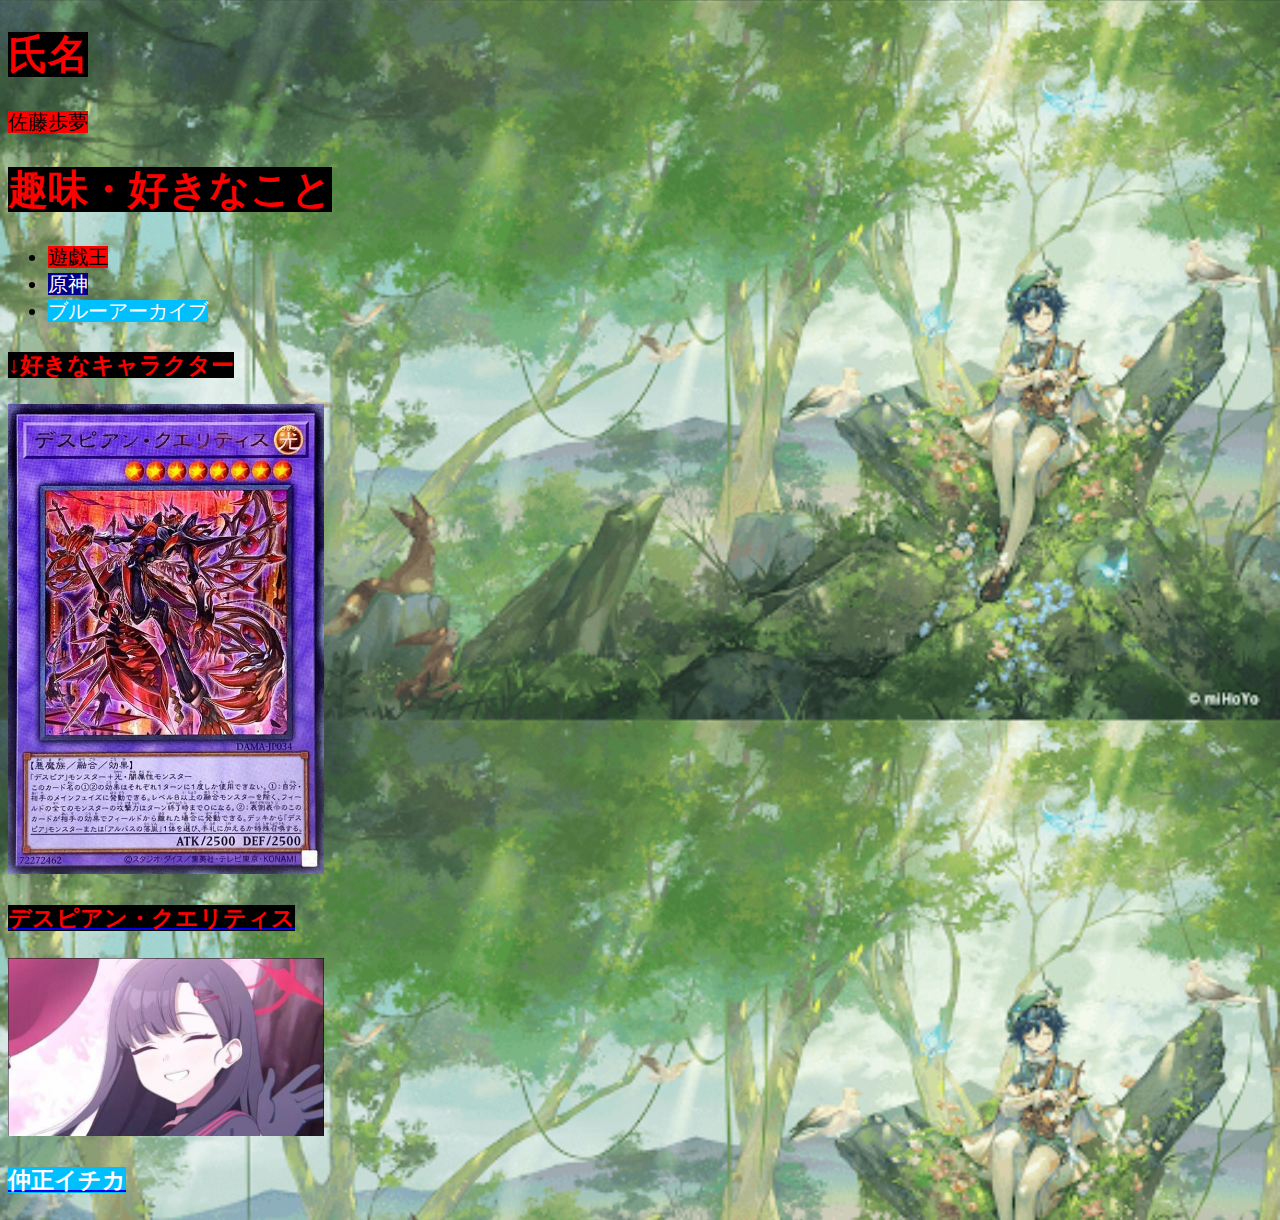
<file: profile/index.html>
<!DOCTYPE html>
<html>
    <head>
        <link rel="stylesheet" href="profile-style.css">
        <title>自己紹介</title>
    </head>

    <body>
       <div>
       <h1><span class="bg-black">氏名</span></h1>
       <p><span class="text-black bg-red">佐藤歩夢</span></p>
       </div> 
       <h1><span class="bg-black">趣味・好きなこと</span></h1>
       <ul>
            <li><span class="bg-red">遊戯王</span></li>
            <li><span class="bg-00008B text-white">原神</span></li>
            <li><span class="bg-00BFFF text-white">ブルーアーカイブ</span></li>
       </ul>
       <h3><span class="bg-black text-red">↓好きなキャラクター</span></h3>
       <img src="img/Despian.jpg" alt="デスピアン・クエリティス">
       <a href="https://yugioh-wiki.net/index.php?%A1%D4%A5%C7%A5%B9%A5%D4%A5%A2%A5%F3%A1%A6%A5%AF%A5%A8%A5%EA%A5%C6%A5%A3%A5%B9%A1%D5" target="_blank"><h3><span class="text-red bg-black">デスピアン・クエリティス</span></h3></a>
       <img src="img/スクリーンショット 2023-10-11 130649.png" alt="仲正イチカ">
       <a href="https://dic.pixiv.net/a/%E4%BB%B2%E6%AD%A3%E3%82%A4%E3%83%81%E3%82%AB" target="_blank"><h3><span class="text-white bg-00BFFF">仲正イチカ</span></h3></a>
    </body>
</html>
</file>
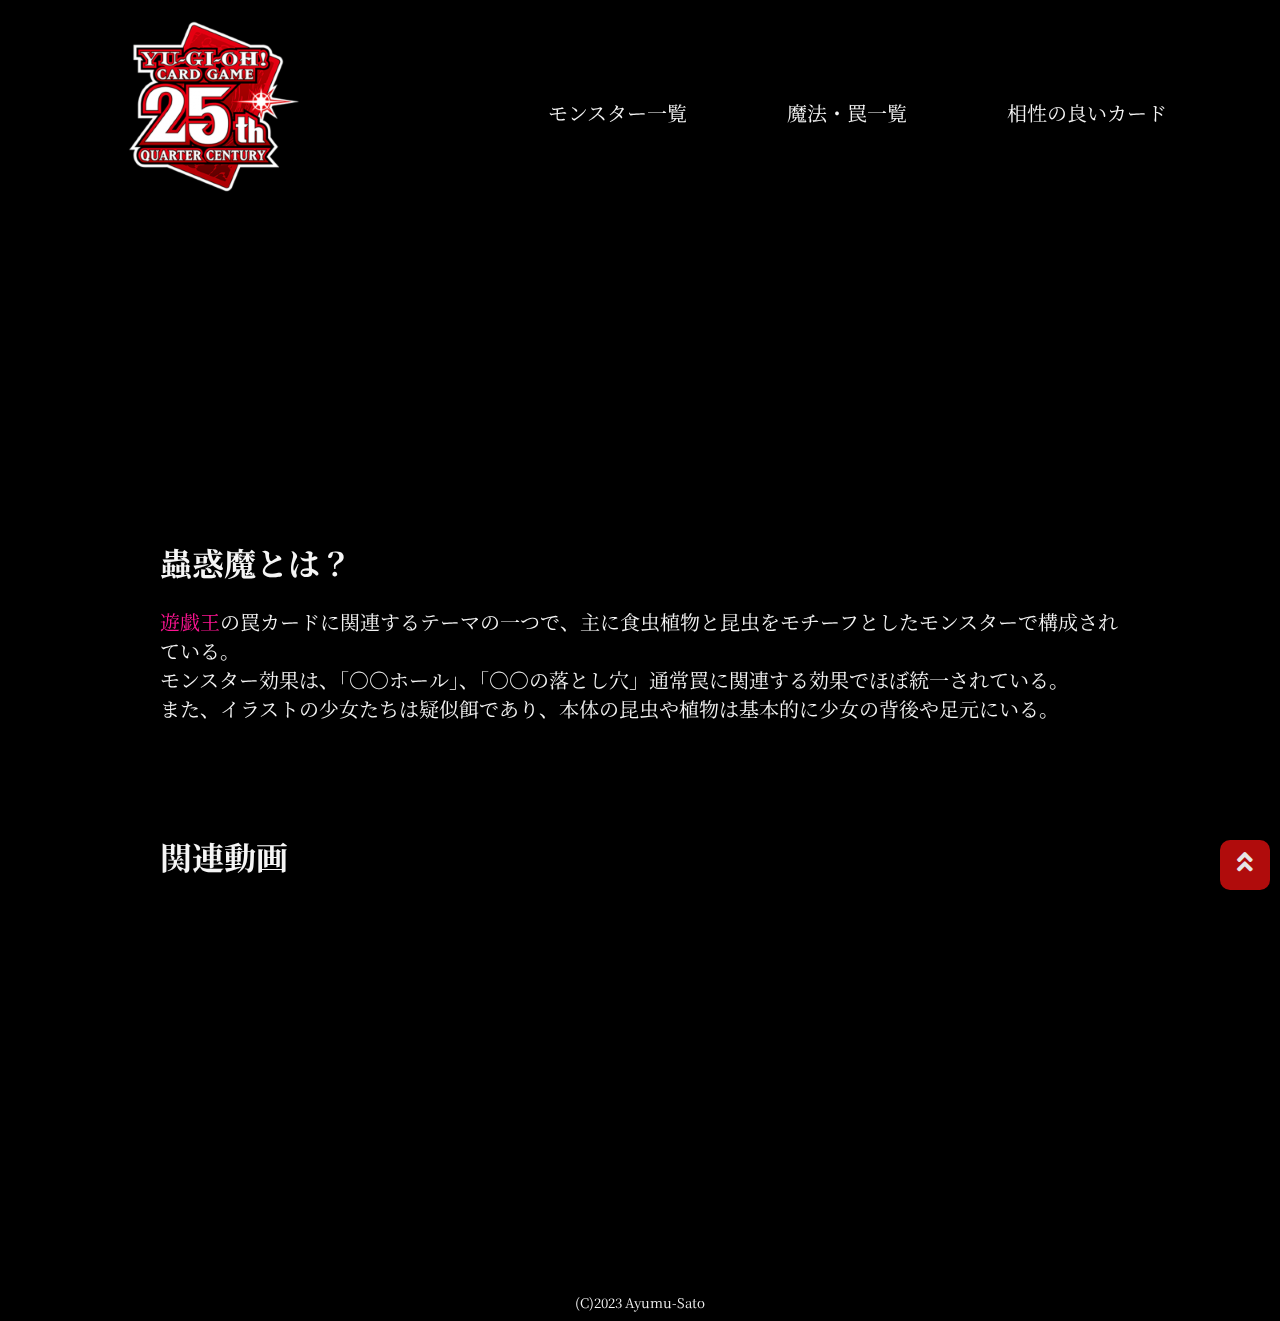
<file: final task/html/index.html>
<!DOCTYPE html>
<html lang="en">

<head>
    <meta charset="UTF-8">
    <meta name="viewport" content="width=device-width, initial-scale=1.0">
    <link rel="stylesheet" href="../css/index-style.css">
    <link rel="stylesheet" href="../css/all-style.css">
    <link rel="preconnect" href="https://fonts.googleapis.com">
    <link rel="preconnect" href="https://fonts.gstatic.com" crossorigin>
    <link href="https://fonts.googleapis.com/css2?family=Noto+Serif+JP&display=swap" rel="stylesheet">
    <link rel="stylesheet" href="https://use.fontawesome.com/releases/v5.6.4/css/all.css">
    <link rel="icon" href="../img/地属性.png">
    <title>蟲惑魔の森へ、ようこそ</title>
</head>

<body class="index">
    <ul class="sample3">
        <li></li>
        <li></li>
        <li></li>
        <li></li>
    </ul>
    <header>
        <a href="index.html">
            <img class="logo-index" src="../img/遊戯王ロゴ.png" alt="yugioh">
        </a>
        <nav>
            <ul class="global-nav">
                <li>
                    <a href="../html/Monster.html">モンスター一覧</a>
                </li>
                <li>
                    <a href="../html/Trap.html">魔法・罠一覧</a>
                </li>
                <li>
                    <a href="../html/Compatibility.html">相性の良いカード</a>
                </li>
            </ul>
        </nav>
    </header>
    <div id="page_top"><a href="#"></a></div>
    <div class="content">
        <main>
            <div class="box fadeIn">
                <img class="title-logo" src="../img/蟲惑魔タイトル.png" alt="蟲惑魔の森へ、ようこそ">
            </div>
            <br>
            <br>
            <br>
            <br>
            <h1>蟲惑魔とは？</h1>
            <p class="index-size"><a href="https://www.yugioh-card.com/japan/"
                    target="_blank">遊戯王</a>の罠カードに関連するテーマの一つで、主に食虫植物と昆虫をモチーフとしたモンスターで構成されている。
                <br>モンスター効果は、「○○ホール」、「○○の落とし穴」通常罠に関連する効果でほぼ統一されている。<br>
                また、イラストの少女たちは疑似餌であり、本体の昆虫や植物は基本的に少女の背後や足元にいる。
            </p>
            <br>
            <br>
            <br>
            <h1>関連動画</h1>
            <iframe width="560" height="315" src="https://www.youtube.com/embed/FZGTbBVVUXM?si=d43OKSRSWgCxVOCu"
                title="YouTube video player" frameborder="0"
                allow="accelerometer; autoplay; clipboard-write; encrypted-media; gyroscope; picture-in-picture; web-share"
                allowfullscreen></iframe>
        </main>
    </div>
    <br>
    <br>
    <br>
    <footer>
        <small>(C)2023 Ayumu-Sato</small>
    </footer>
</body>

</html>
</file>
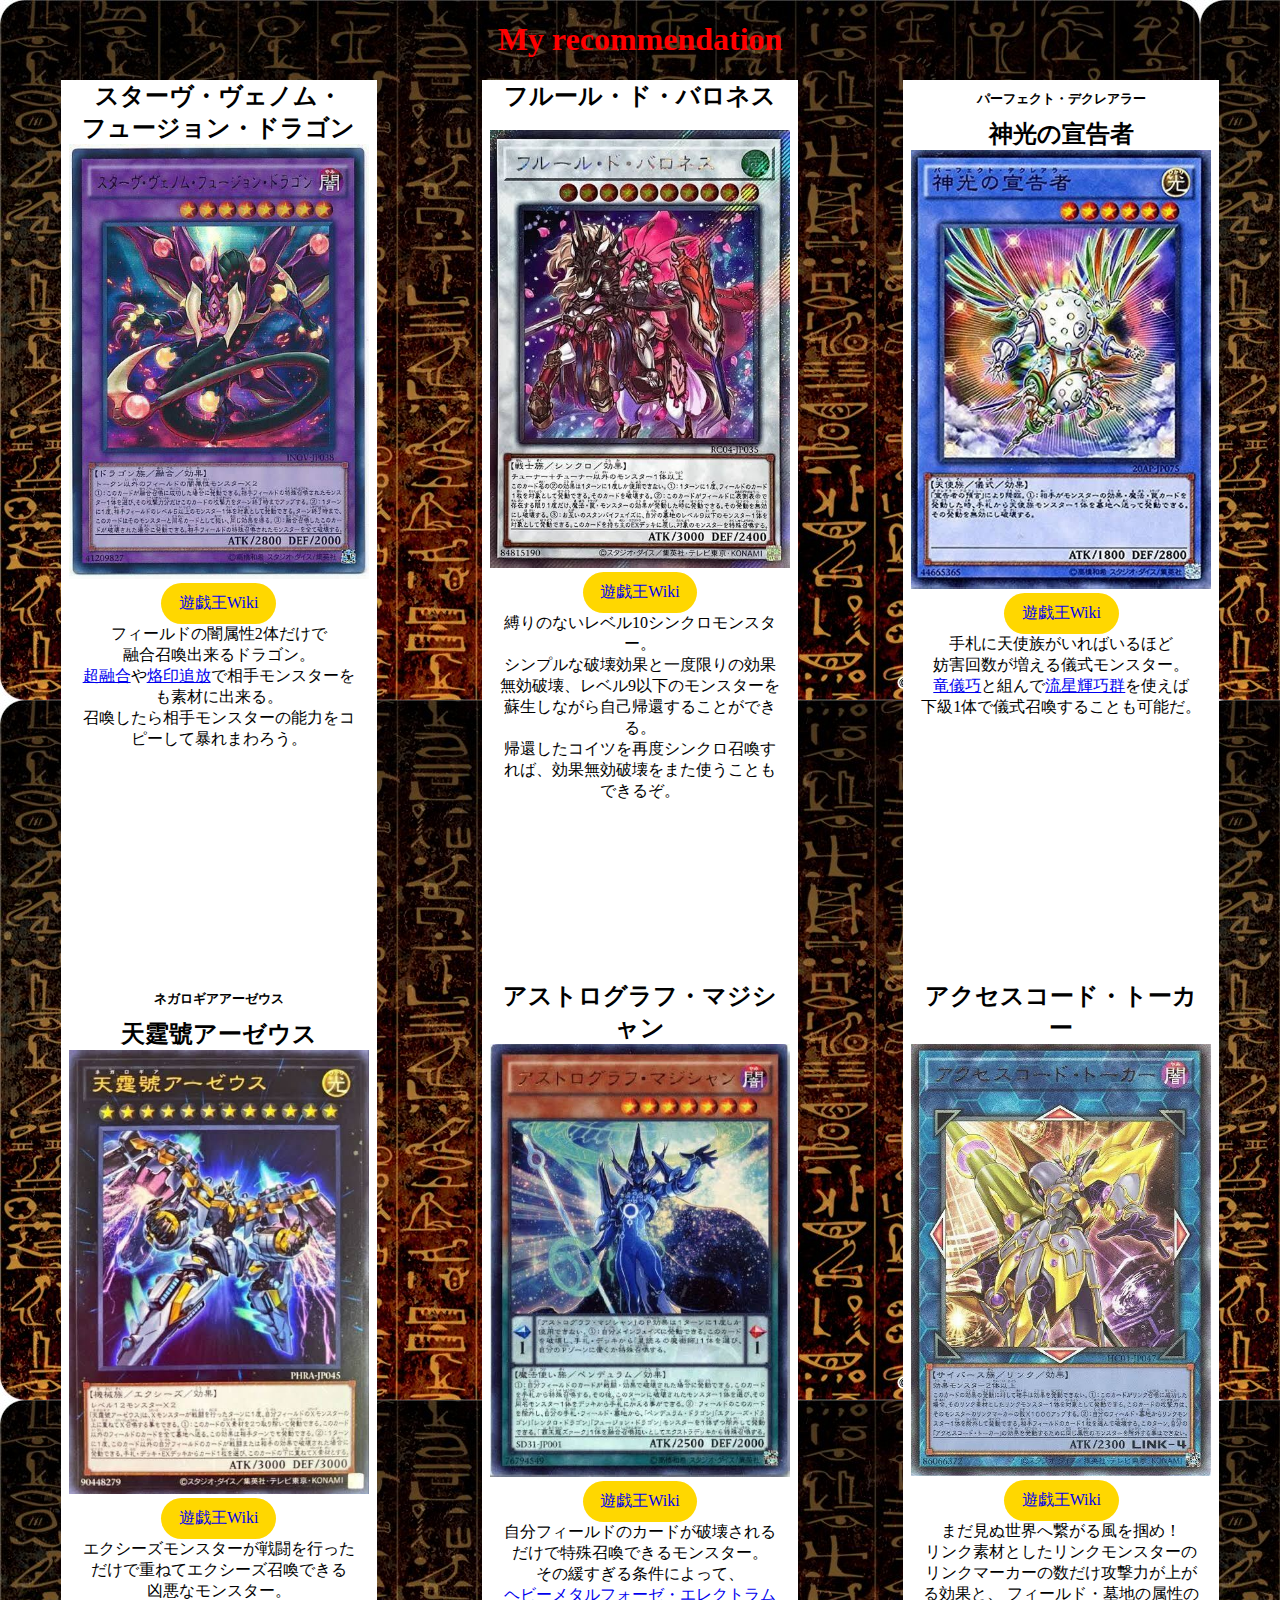
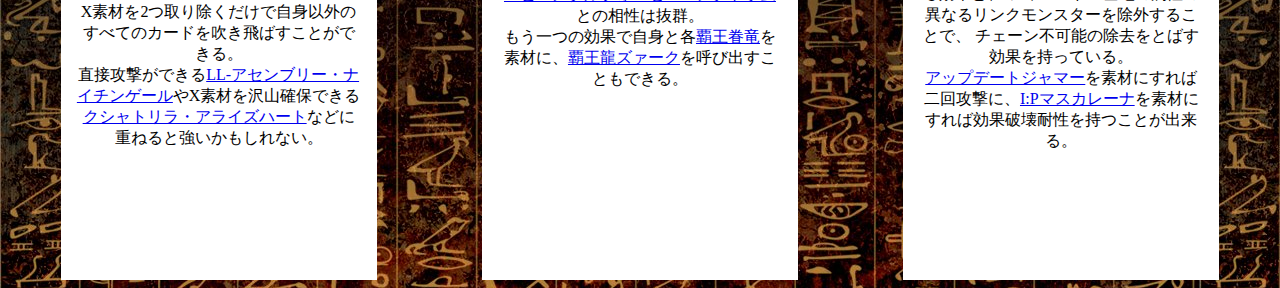
<file: box/box-layout.html>
<!DOCTYPE html>
<html lang="en">
<head>
    <meta charset="UTF-8">
    <meta name="viewport" content="width=device-width, initial-scale=1.0">
    <title>recommendation</title>
    <link rel="stylesheet" href="box-layout-style.css">
</head>
<body>
    <h1>My recommendation</h1>
    <div class="big">
        <div class="item">
            <h2>スターヴ・ヴェノム・<br>フュージョン・ドラゴン</h2>
            <div class="fusion"><img src="img/スターヴ.jpg" alt="スターヴ・ヴェノム・フュージョン・ドラゴン"></div>
            <a class="wiki" href="https://yugioh-wiki.net/index.php?%A1%D4%A5%B9%A5%BF%A1%BC%A5%F4%A1%A6%A5%F4%A5%A7%A5%CE%A5%E0%A1%A6%A5%D5%A5%E5%A1%BC%A5%B8%A5%E7%A5%F3%A1%A6%A5%C9%A5%E9%A5%B4%A5%F3%A1%D5">遊戯王Wiki</a>
            <p>フィールドの闇属性2体だけで<br>融合召喚出来るドラゴン。<br>
                <a href="https://yugioh-wiki.net/index.php?%A1%D4%C4%B6%CD%BB%B9%E7%A1%D5">超融合</a>や<a href="https://yugioh-wiki.net/index.php?%A1%D4%DF%E0%B0%F5%C4%C9%CA%FC%A1%D5">烙印追放</a>で相手モンスターをも素材に出来る。<br>
                召喚したら相手モンスターの能力をコピーして暴れまわろう。
            </p>
            
        </div>
        <div class="item">
            <h2>フルール・ド・バロネス</h2><br>
            <div class="synchro"><img src="img/バロネス.jpg" alt="フルール・ド・バロネス"></div>
            <a class="wiki" href="https://yugioh-wiki.net/index.php?%A1%D4%A5%D5%A5%EB%A1%BC%A5%EB%A1%A6%A5%C9%A1%A6%A5%D0%A5%ED%A5%CD%A5%B9%A1%D5">遊戯王Wiki</a>
            <p>縛りのないレベル10シンクロモンスター。<br>
                シンプルな破壊効果と一度限りの効果無効破壊、レベル9以下のモンスターを蘇生しながら自己帰還することができる。<br>
                帰還したコイツを再度シンクロ召喚すれば、効果無効破壊をまた使うこともできるぞ。
            </p>
        </div>
        <div class="item">
            <h5>パーフェクト・デクレアラー</h5>
            <h2 class="god">神光の宣告者</h2>
            <div class="ritual"><img src="img/パーデク.jpg" alt="神光の宣告者"></div>
            <a class="wiki" href="https://yugioh-wiki.net/index.php?%A1%D4%BF%C0%B8%F7%A4%CE%C0%EB%B9%F0%BC%D4%A1%D5">遊戯王Wiki</a>
            <p>手札に天使族がいればいるほど<br>妨害回数が増える儀式モンスター。<br>
                <a href="https://yugioh-wiki.net/index.php?%A5%C9%A5%E9%A5%A4%A5%C8%A5%ED%A5%F3">竜儀巧</a>と組んで<a href="https://yugioh-wiki.net/index.php?%A1%D4%CE%AE%C0%B1%B5%B1%B9%AA%B7%B2%A1%D5">流星輝巧群</a>を使えば<br>下級1体で儀式召喚することも可能だ。
            </p>
        </div>
    </div>
    <div class="big">
        <div class="item">
            <h5>ネガロギアアーゼウス</h5>
            <h2>天霆號アーゼウス</h2>
            <div class="X"><img src="img/アーゼウス.jpg" alt="天霆號アーゼウス"></div>
            <a class="wiki" href="https://yugioh-wiki.net/index.php?%A1%D4%C5%B7%F0%BD%E9%CB%A5%A2%A1%BC%A5%BC%A5%A6%A5%B9%A1%D5">遊戯王Wiki</a>
            <p>エクシーズモンスターが戦闘を行っただけで重ねてエクシーズ召喚できる<br>凶悪なモンスター。<br>
                X素材を2つ取り除くだけで自身以外のすべてのカードを吹き飛ばすことができる。<br>
                直接攻撃ができる<a href="https://yugioh-wiki.net/index.php?%A1%D4%A3%CC%A3%CC%A1%DD%A5%A2%A5%BB%A5%F3%A5%D6%A5%EA%A1%BC%A1%A6%A5%CA%A5%A4%A5%C1%A5%F3%A5%B2%A1%BC%A5%EB%A1%D5">LL-アセンブリー・ナイチンゲール</a>やX素材を沢山確保できる<a href="https://yugioh-wiki.net/index.php?%A1%D4%A5%AF%A5%B7%A5%E3%A5%C8%A5%EA%A5%E9%A1%A6%A5%A2%A5%E9%A5%A4%A5%BA%A5%CF%A1%BC%A5%C8%A1%D5">クシャトリラ・アライズハート</a>などに重ねると強いかもしれない。
            </p>
        </div>
        <div class="item">
            <h2>アストログラフ・マジシャン</h2>
            <div class="P"><img src="img/アストログラフ.jpg" alt="アストログラフ・マジシャン"></div>
            <a class="wiki" href="https://yugioh-wiki.net/index.php?%A1%D4%A5%A2%A5%B9%A5%C8%A5%ED%A5%B0%A5%E9%A5%D5%A1%A6%A5%DE%A5%B8%A5%B7%A5%E3%A5%F3%A1%D5">遊戯王Wiki</a>
            <p>自分フィールドのカードが破壊されるだけで特殊召喚できるモンスター。<br>
                その緩すぎる条件によって、<br><a href="https://yugioh-wiki.net/index.php?%A1%D4%A5%D8%A5%D3%A1%BC%A5%E1%A5%BF%A5%EB%A5%D5%A5%A9%A1%BC%A5%BC%A1%A6%A5%A8%A5%EC%A5%AF%A5%C8%A5%E9%A5%E0%A1%D5">ヘビーメタルフォーゼ・エレクトラム</a>との相性は抜群。<br>
                もう一つの効果で自身と各<a href="https://yugioh-wiki.net/index.php?%C7%C6%B2%A6%E2%C7%CE%B5">覇王眷竜</a>を素材に、<a href="https://yugioh-wiki.net/index.php?%A1%D4%C7%C6%B2%A6%CE%B6%A5%BA%A5%A1%A1%BC%A5%AF%A1%D5">覇王龍ズァーク</a>を呼び出すこともできる。
            </p>
        </div>
        <div class="item">
            <h2>アクセスコード・トーカー</h2>
            <div class="L"><img src="img/アクセス.jpg" alt="アクセスコード・トーカー"></div>
            <a class="wiki" href="https://yugioh-wiki.net/index.php?%A1%D4%A5%A2%A5%AF%A5%BB%A5%B9%A5%B3%A1%BC%A5%C9%A1%A6%A5%C8%A1%BC%A5%AB%A1%BC%A1%D5">遊戯王Wiki</a>
            <p>まだ見ぬ世界へ繋がる風を掴め！<br>
                リンク素材としたリンクモンスターのリンクマーカーの数だけ攻撃力が上がる効果と、
                フィールド・墓地の属性の異なるリンクモンスターを除外することで、
                チェーン不可能の除去をとばす効果を持っている。<br>
                <a href="https://yugioh-wiki.net/index.php?%A1%D4%A5%A2%A5%C3%A5%D7%A5%C7%A1%BC%A5%C8%A5%B8%A5%E3%A5%DE%A1%BC%A1%D5">アップデートジャマー</a>を素材にすれば二回攻撃に、<a href="https://yugioh-wiki.net/index.php?%A1%D4%A3%C9%A1%A7%A3%D0%A5%DE%A5%B9%A5%AB%A5%EC%A1%BC%A5%CA%A1%D5">I:Pマスカレーナ</a>を素材にすれば効果破壊耐性を持つことが出来る。
            </p>
        </div>
    </div>
</body>
</html>
</file>
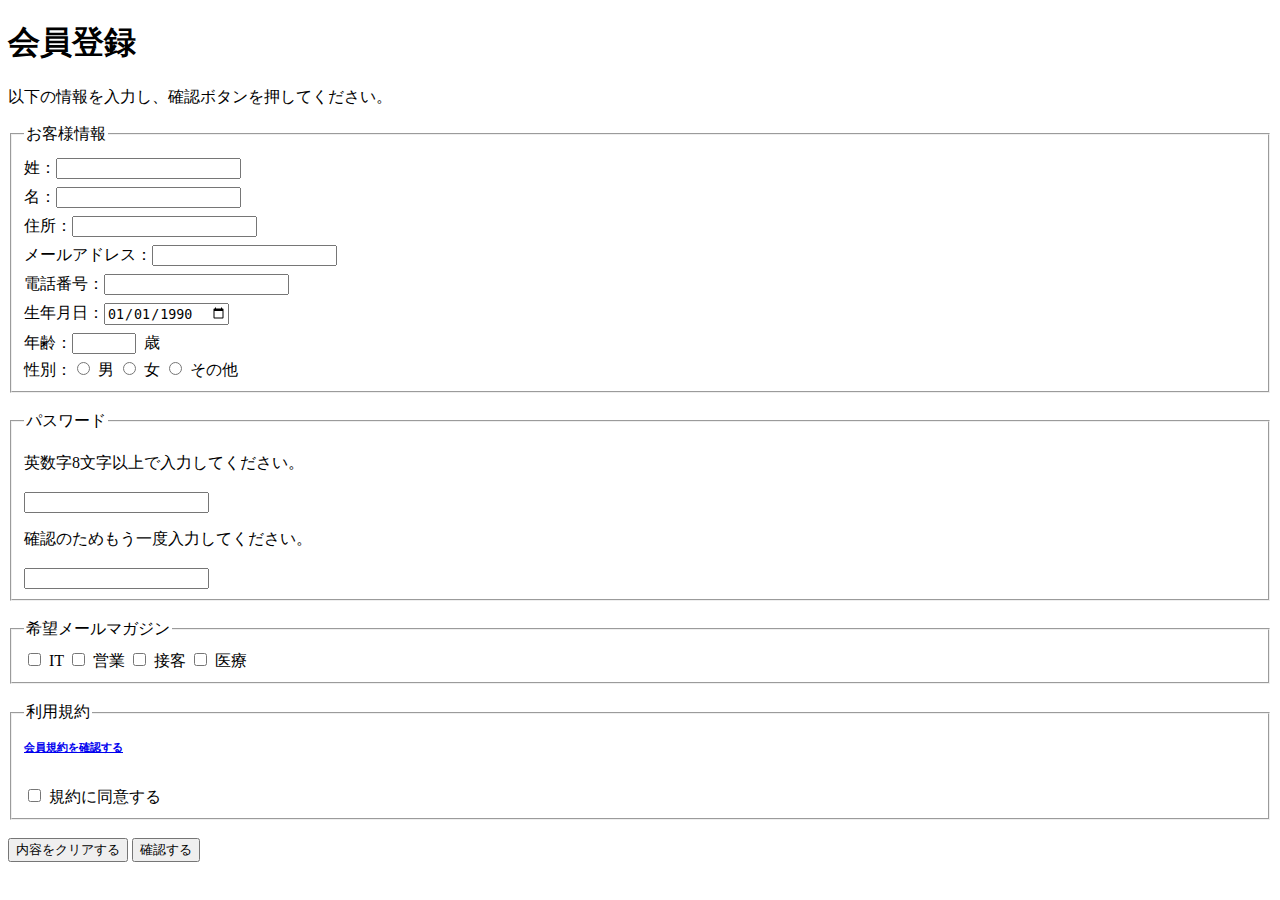
<file: form/form.html>
<!DOCTYPE html>
<html lang="en">
<head>
    <meta charset="UTF-8">
    <meta name="viewport" content="width=device-width, initial-scale=1.0">
    <title>入力フォーム</title>
    <link rel="stylesheet" href="form-style.css">
</head>
<body>
    <h1>会員登録</h1>
    <p>以下の情報を入力し、確認ボタンを押してください。</p>
    <form action="#" method="get"></form>
    <fieldset>
        <legend>お客様情報</legend>
        姓：<input type="text" name="last_name"><br>
        名：<input type="text" name="first_name"><br>
        住所：<input type="text" name="address"><br>
        メールアドレス：<input type="email" name="email"><br>
        電話番号：<input type="tel" name="tel"><br>
        生年月日：<input type="date" name="birthday" value="1990-01-01"><br>
        年齢：<input type="number" name="age" min="0" max="150">歳<br>
        性別：<label><input type="radio" name="gender" value="0">男</label>
                <label><input type="radio" name="gender" value="1">女</label>
                <label><input type="radio" name="gender" value="2">その他</label><br>
    </fieldset><br>
    <fieldset>
       <legend>パスワード</legend>
        <p>英数字8文字以上で入力してください。</p>
        <input type="password" name="password">
        <p>確認のためもう一度入力してください。</p>
        <input type="password" name="password_confirm"><br>
    </fieldset><br>
    <fieldset>
        <legend>希望メールマガジン</legend>
        <label><input type="checkbox" name="magazine" value="1">IT</label>
        <label><input type="checkbox" name="magazine" value="2">営業</label>
        <label><input type="checkbox" name="magazine" value="3">接客</label>
        <label><input type="checkbox" name="magazine" value="4">医療</label><br>
    </fieldset><br>
    <fieldset>
        <legend>利用規約</legend>
        <h6><p><a href="terms.html" target="_blank">会員規約を確認する</a></p></h6>
        <label><input type="checkbox" name="terms" value="agree">規約に同意する</label>
    </fieldset><br>
    <button type="reset">内容をクリアする</button>
    <button type="submit">確認する</button>
</body>
</html>
</file>
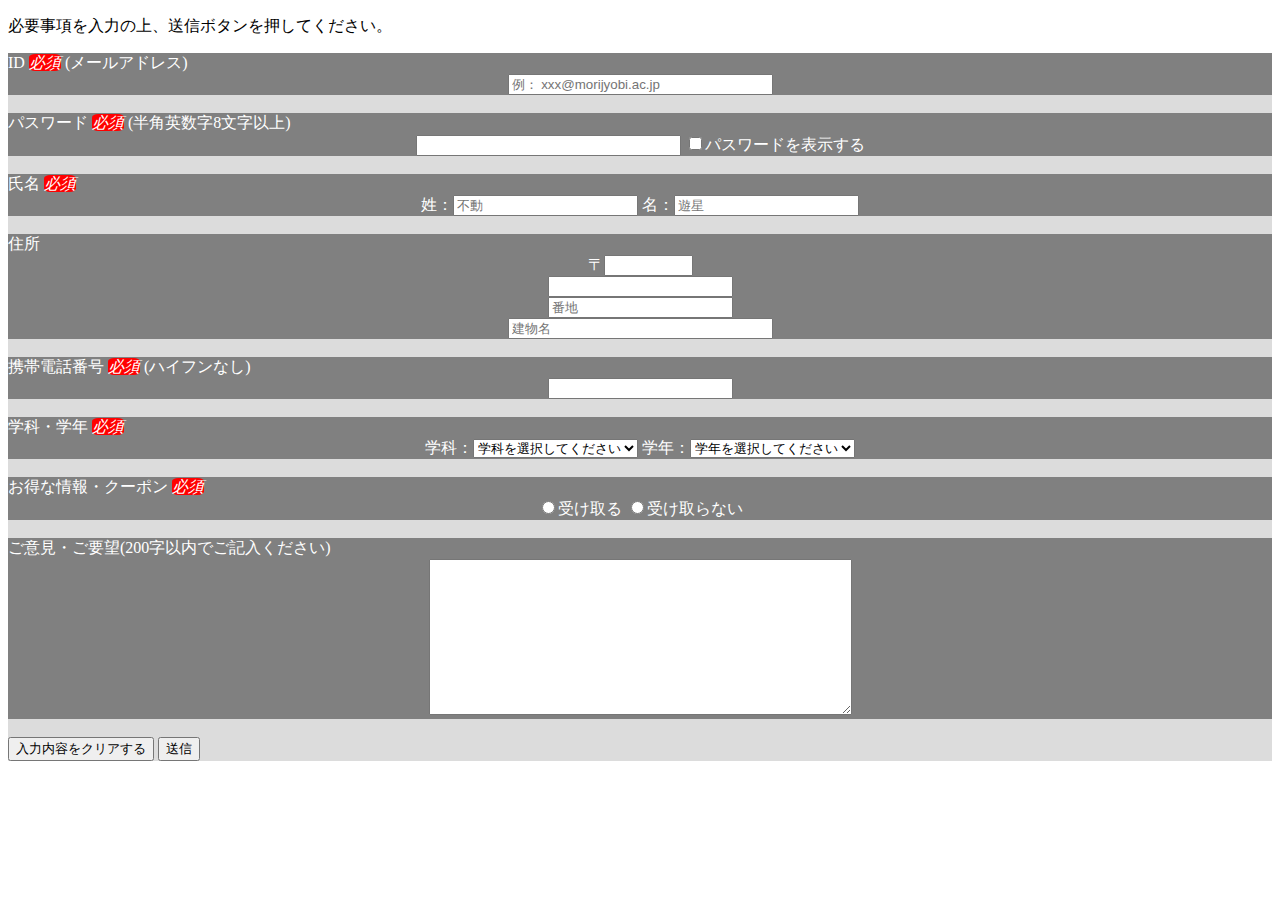
<file: form/register.html>
<!DOCTYPE html>
<html lang="en">
<head>
    <meta charset="UTF-8">
    <meta name="viewport" content="width=device-width, initial-scale=1.0">
    <title>登録フォーム</title>
    <link rel="stylesheet" href="register-style.css">
</head>
<body>
    <p>必要事項を入力の上、送信ボタンを押してください。</p>
    <form action="#" method="get">
        <div><span>ID <i>必須</i> (メールアドレス)</span> <div class="ex1"><input type="email" name="user_email" size="30" placeholder="例： xxx@morijyobi.ac.jp" required></div></div><br>

        <div><span>パスワード <i>必須</i> (半角英数字8文字以上)</span> <div class="ex1"><input type="password" name="user_pass" size="30" minlength="8" required> <label><input type="checkbox" name="ok">パスワードを表示する</label></div></div><br>

        <div><span>氏名 <i>必須</i></span> <div class="ex1"><span>姓：<input type="text" name="last_name" placeholder="不動" required></span> <span>名：<input type="text" name="first_name" placeholder="遊星" required></span></div></div><br>

        <div><span>住所</span> <div class="ex1"><span>〒<input type="text" name="readonly" size="8" readonly></span><br>
                                        <span><input type="text" name="readonly" readonly></span><br>
                                        <span><input type="text" name="street_address" placeholder="番地"></span><br>
                                        <span><input type="text" name="street_address" placeholder="建物名" size="30"></span></div></div><br>

        <div><span>携帯電話番号 <i>必須</i> (ハイフンなし)</span> <div class="ex1"><span><input type="tel" name="address" required></span></div></div><br>

        <div><span>学科・学年 <i>必須</i></span> <div class="ex1"><span>学科：<select name="dep" required>
                                                    <option value="">学科を選択してください</option>
                                                    <option value="sys">システム系学科</option>
                                                    <option value="biz">ビジネス系学科</option>
                                                    <option value="gd">デザイン系学科</option>   
                                                </select></span> <span>学年：<select name="gre" required>
                                                                                <option value="">学年を選択してください</option>
                                                                                <option value="1">1年</option>
                                                                                <option value="2">2年</option>
                                                                                <option value="3">3年</option>
                                                                                <option value="4">4年</option>
                                                                            </select></span></div></div><br>

        <div><span>お得な情報・クーポン <i>必須</i></span> <div class="ex1"><span><label><input type="radio" name="coupon" value="yes" required>受け取る</label></span> <span><label><input type="radio" name="coupon" value="no">受け取らない</label></span></div></div><br>

        <div><span><z>ご意見・ご要望(200字以内でご記入ください)</z></span> <div class="ex1"><span><textarea name="multiple" cols="50" rows="10" maxlength="200"></textarea></span></div></div><br>
                                                                    
        <button type="reset">入力内容をクリアする</button>
        <button type="submit">送信</button>
    </form>
</body>
</html>
</file>
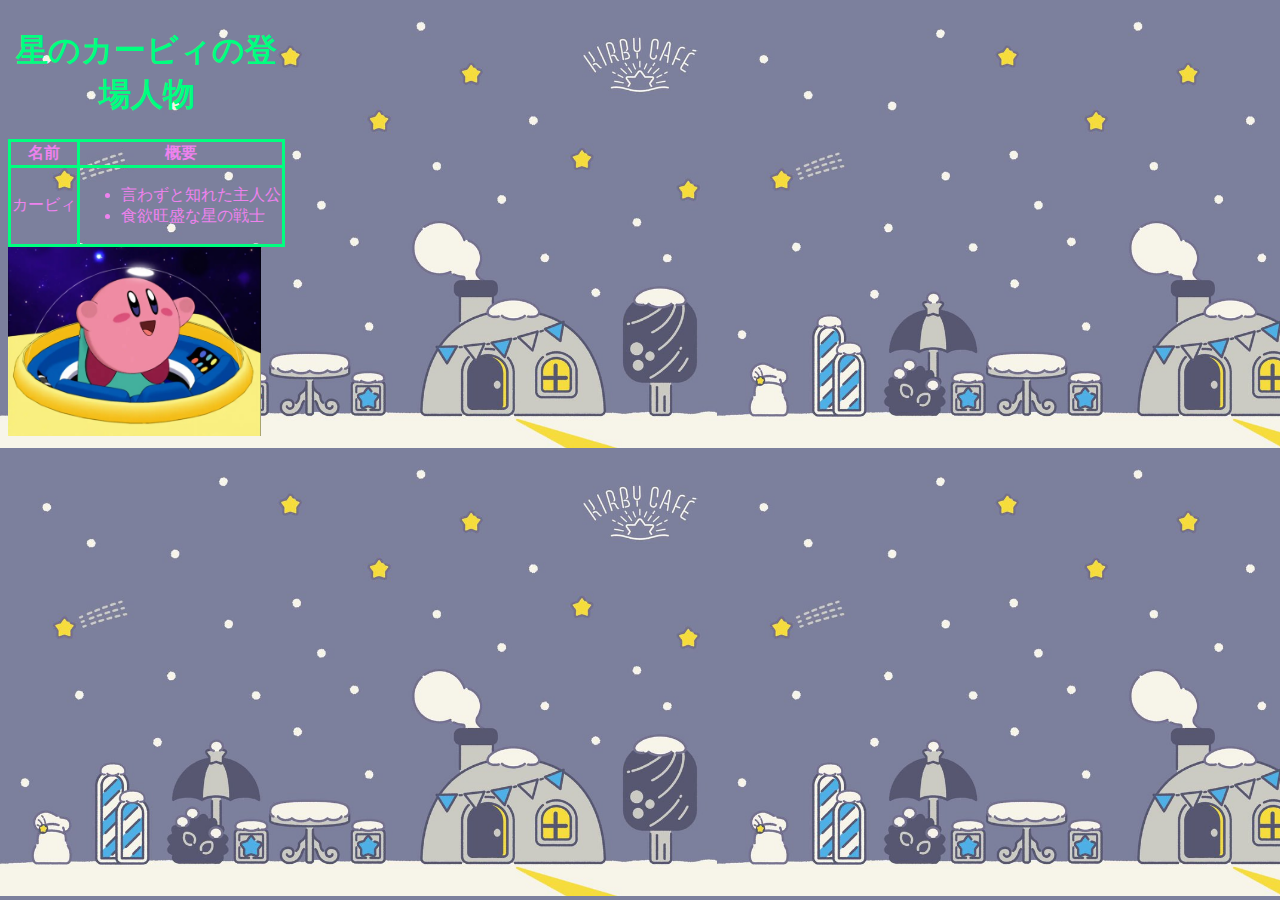
<file: table/table.html>
<!DOCTYPE html>
<html lang="en">

<head>
  <meta charset="UTF-8">
  <meta name="viewport" content="width=device-width, initial-scale=1.0">
  <title>表の作成</title>
  <link rel="stylesheet" href="table-style.css">
</head>

<body>
  <table>
    <caption>
      <h1>星のカービィの登場人物</h1>
    </caption>
    <thead>
      <tr>
        <th>名前</th>
        <th>概要</th>
      </tr>
    </thead>
    <tbody>
      <tr>
        <td>カービィ</td>
        <td>
          <ul>
            <li>言わずと知れた主人公</li>
            <li>食欲旺盛な星の戦士</li>
          </ul>
        </td>
      </tr>
    </tbody>
  </table>
  <img src="img/カービィ.png" alt="カービィ"></td>
</body>

</html>
</file>
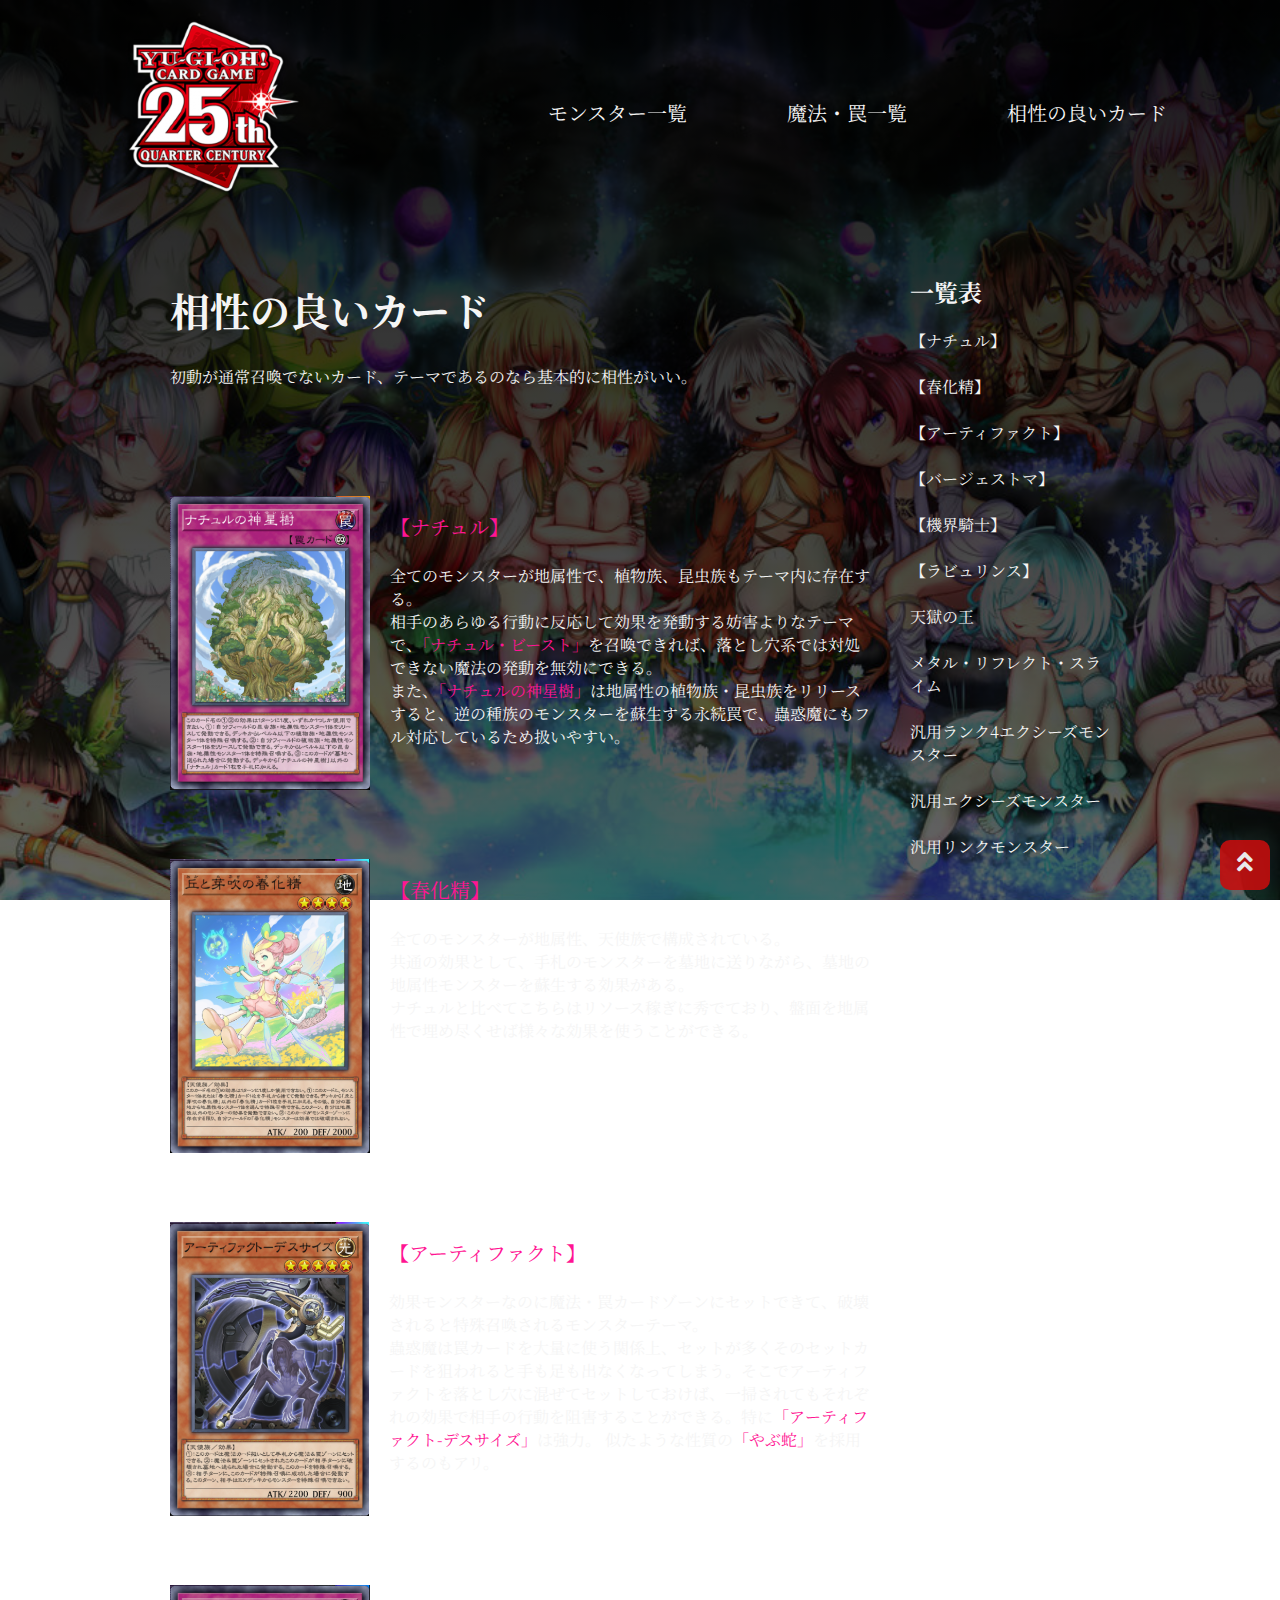
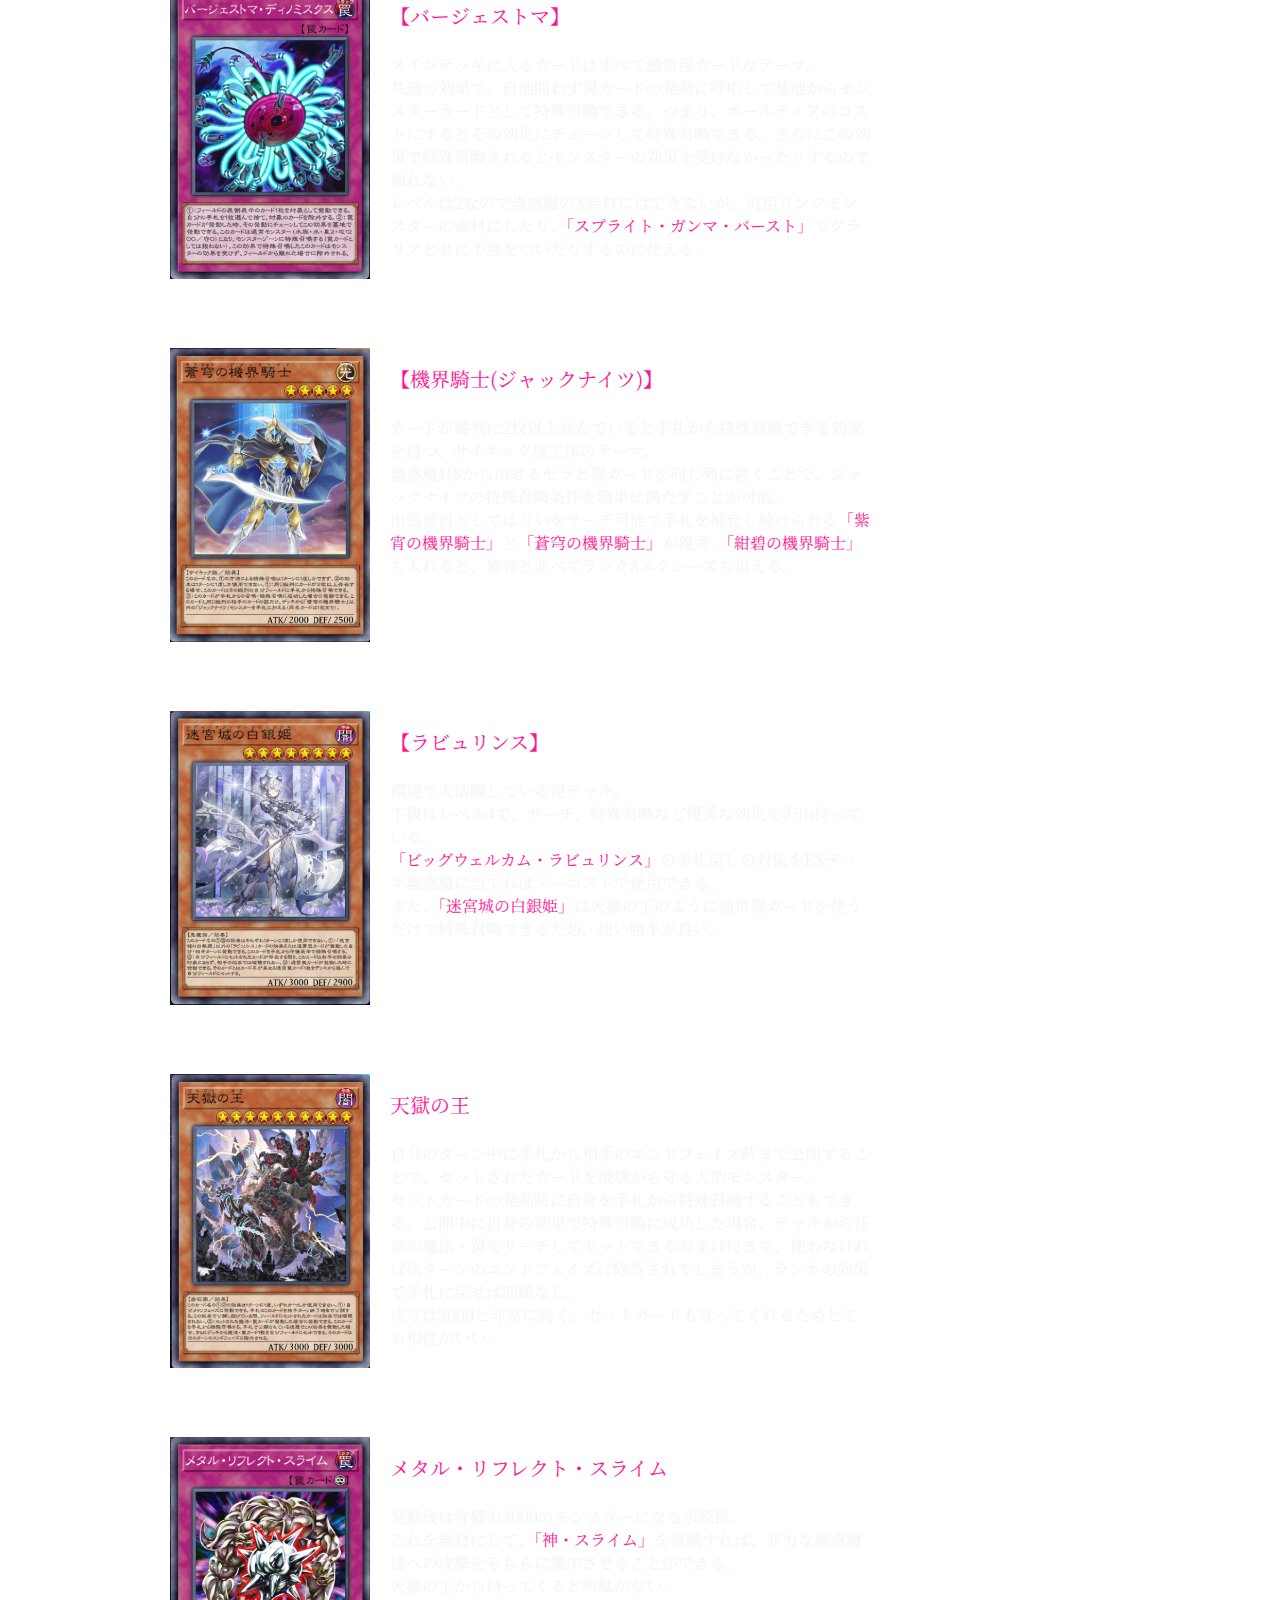
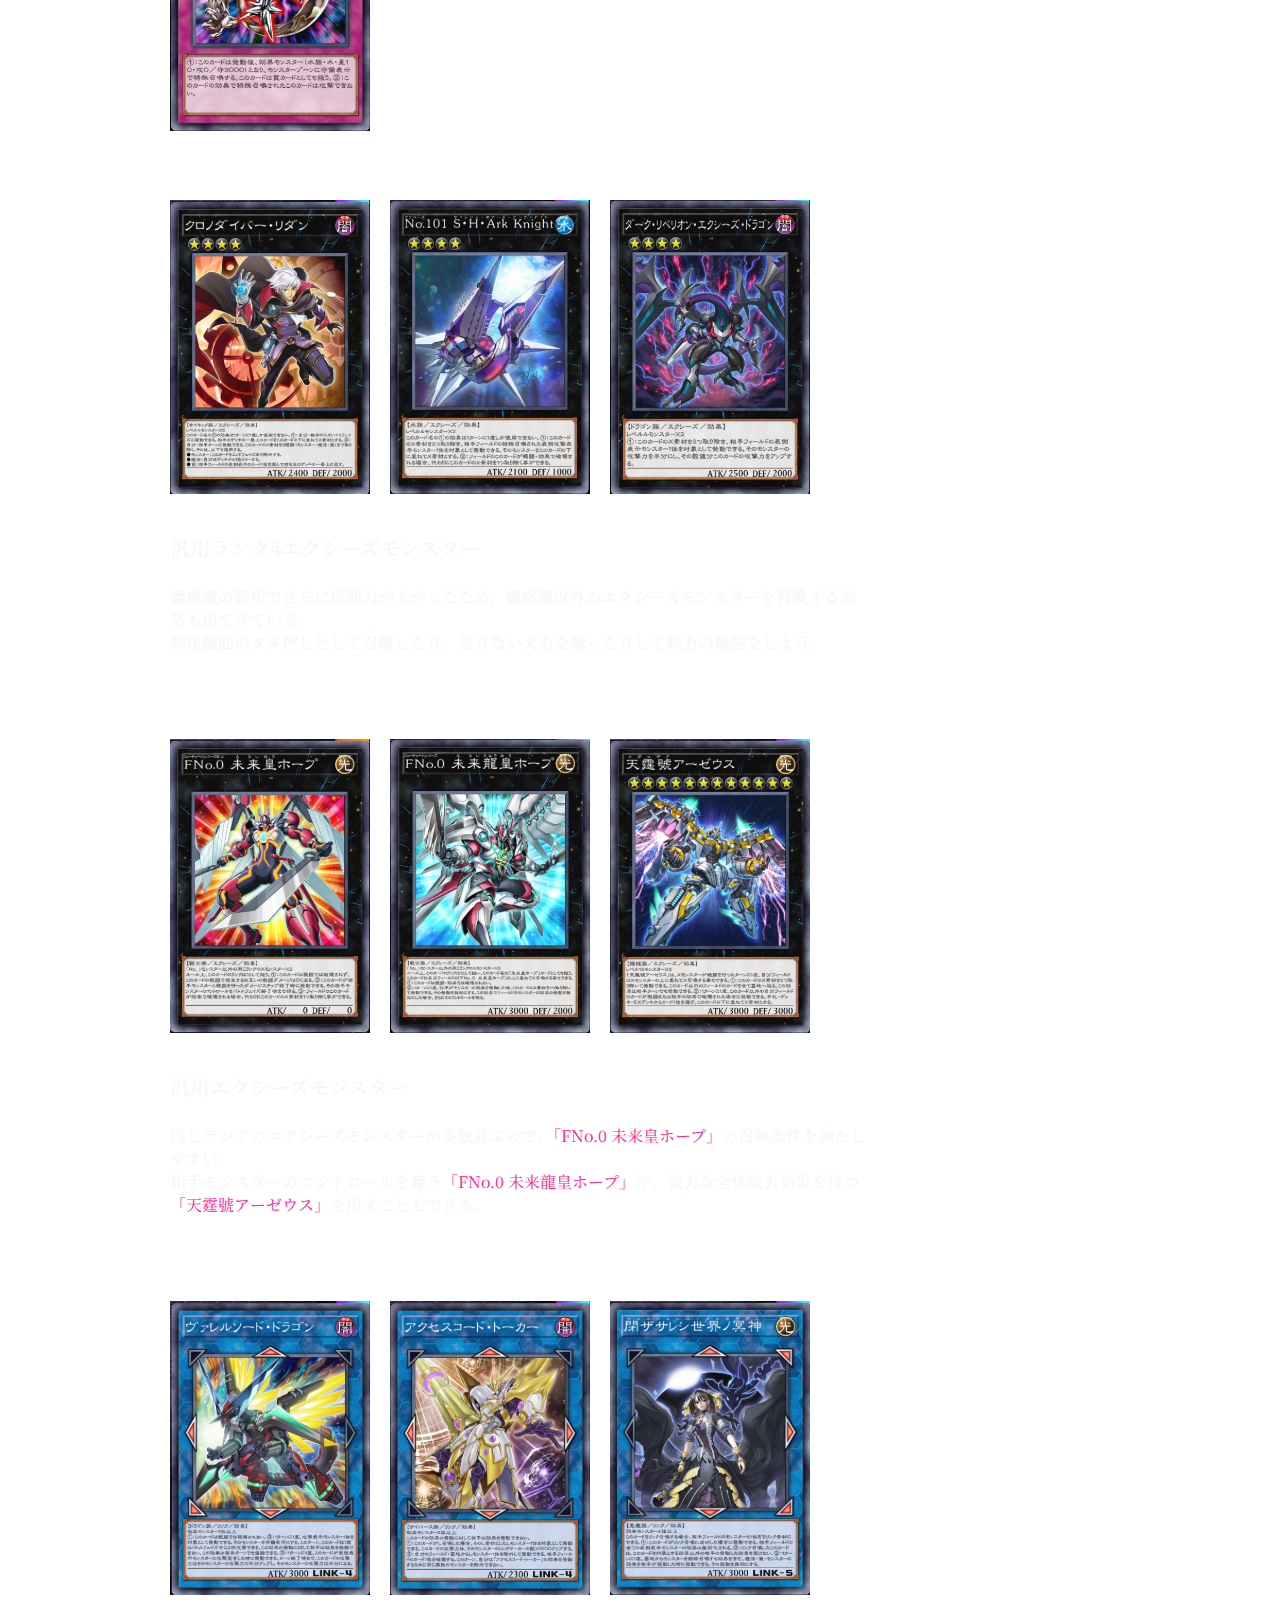
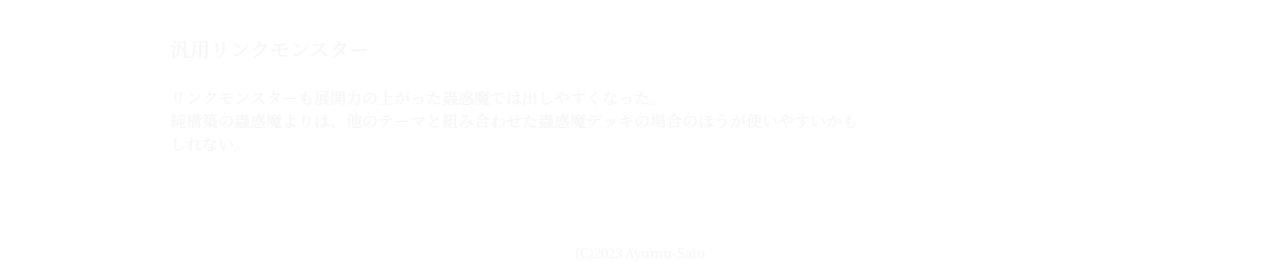
<file: final task/html/Compatibility.html>
<!DOCTYPE html>
<html lang="en">

<head>
    <meta charset="UTF-8">
    <meta name="viewport" content="width=device-width, initial-scale=1.0">
    <link rel="stylesheet" href="../css/all-style.css">
    <link rel="stylesheet" href="../css/compatibility.css">
    <link rel="preconnect" href="https://fonts.googleapis.com">
    <link rel="preconnect" href="https://fonts.gstatic.com" crossorigin>
    <link rel="stylesheet" href="https://use.fontawesome.com/releases/v5.6.4/css/all.css">
    <link href="https://fonts.googleapis.com/css2?family=Noto+Serif+JP&display=swap" rel="stylesheet">
    <link rel="icon" href="../img/地属性.png">
    <title>蟲惑魔の森へ、ようこそ｜相性の良いカード</title>
</head>

<body class="Compatibility">
    <header>
        <a href="index.html">
            <img class="logo-index" src="../img/遊戯王ロゴ.png" alt="yugioh">
        </a>
        <nav>
            <ul class="global-nav">
                <li>
                    <a href="../html/Monster.html">モンスター一覧</a>
                </li>
                <li>
                    <a href="../html/Trap.html">魔法・罠一覧</a>
                </li>
                <li>
                    <a href="../html/Compatibility.html">相性の良いカード</a>
                </li>
            </ul>
        </nav>
    </header>
    <div id="page_top"><a href="#"></a></div>
    <br>
    <br>
    <div class="contents">
        <main>
            <h1 class="first">相性の良いカード</h1>
            <p>初動が通常召喚でないカード、テーマであるのなら基本的に相性がいい。</p>
            <br>
            <br>
            <br>
            <br>
            <section id="natyul">
                <div class="explanation">
                    <img src="../img/ナチュルの神星樹.png" alt="ナチュルの神星樹">
                    <p><span><a class="mainp" href="https://w.atwiki.jp/aniwotawiki/pages/4693.html" target="_blank">【ナチュル】</a></span><br>
                        <br>
                        全てのモンスターが地属性で、植物族、昆虫族もテーマ内に存在する。<br>
                        相手のあらゆる行動に反応して効果を発動する妨害よりなテーマで、<a class="mainp" href="https://yugioh-wiki.net/index.php?%A1%D4%A5%CA%A5%C1%A5%E5%A5%EB%A1%A6%A5%D3%A1%BC%A5%B9%A5%C8%A1%D5" target="_blank">「ナチュル・ビースト」</a>を召喚できれば、落とし穴系では対処できない魔法の発動を無効にできる。<br>
                        また、<a class="mainp" href="https://yugioh-wiki.net/index.php?%A1%D4%A5%CA%A5%C1%A5%E5%A5%EB%A4%CE%BF%C0%C0%B1%BC%F9%A1%D5" target="_blank">「ナチュルの神星樹」</a>は地属性の植物族・昆虫族をリリースすると、逆の種族のモンスターを蘇生する永続罠で、蟲惑魔にもフル対応しているため扱いやすい。
                    </p>
                </div>
            </section>
            <br>
            <br>
            <br>
            <section id="haru">
                <div class="explanation">
                    <img src="../img/丘と芽吹の春化精.png" alt="丘と芽吹の春化精">
                    <p><span><a class="mainp" href="https://yugioh-wiki.net/index.php?%BD%D5%B2%BD%C0%BA" target="_blank">【春化精】</a></span><br>
                        <br>
                        全てのモンスターが地属性、天使族で構成されている。<br>
                        共通の効果として、手札のモンスターを墓地に送りながら、墓地の地属性モンスターを蘇生する効果がある。<br>
                        ナチュルと比べてこちらはリソース稼ぎに秀でており、盤面を地属性で埋め尽くせば様々な効果を使うことができる。
                    </p>
                </div>
            </section>
            <br>
            <br>
            <br>
            <section id="artifact">
                <div class="explanation">
                    <img src="../img/アーティファクトーデスサイズ.png" alt="アーティファクトーデスサイズ">
                    <p><span><a class="mainp" href="https://w.atwiki.jp/aniwotawiki/pages/27940.html" target="_blank">【アーティファクト】</a></span><br>
                        <br>
                        効果モンスターなのに魔法・罠カードゾーンにセットできて、破壊されると特殊召喚されるモンスターテーマ。<br>
                        蟲惑魔は罠カードを大量に使う関係上、セットが多くそのセットカードを狙われると手も足も出なくなってしまう。そこでアーティファクトを落とし穴に混ぜてセットしておけば、一掃されてもそれぞれの効果で相手の行動を阻害することができる。特に<a class="mainp" href="https://yugioh-wiki.net/index.php?%A1%D4%A5%A2%A1%BC%A5%C6%A5%A3%A5%D5%A5%A1%A5%AF%A5%C8%A1%DD%A5%C7%A5%B9%A5%B5%A5%A4%A5%BA%A1%D5" target="_blank">「アーティファクト-デスサイズ」</a>は強力。
                        似たような性質の<a class="mainp" href="https://yugioh-wiki.net/index.php?%A1%D4%A4%E4%A4%D6%BC%D8%A1%D5" target="_blank">「やぶ蛇」</a>を採用するのもアリ。
                    </p>
                </div>
            </section>
            <br>
            <br>
            <br>
            <section id="baje">
                <div class="explanation">
                    <img src="../img/バージェストマ・ディノミスクス.png" alt="バージェストマ・ディノミスクス">
                    <p><span><a class="mainp" href="https://w.atwiki.jp/aniwotawiki/?cmd=word&word=%E3%83%90%E3%83%BC%E3%82%B8%E3%82%A7%E3%82%B9%E3%83%88%E3%83%9E&pageid=32886" target="_blank">【バージェストマ】</a></span><br>
                        <br>
                        メインデッキに入るカードはすべて通常罠カードなテーマ。<br>
                        共通の効果で、自他問わず罠カードの発動に呼応して墓地からモンスターカードとして特殊召喚できる。つまり、ホールティアのコストにするとその効果にチェーンして特殊召喚できる。さらにこの効果で特殊召喚されるとモンスターの効果を受けなかったりするので侮れない。<br>
                        レベルは2なので蟲惑魔のX素材にはできないが、汎用リンクモンスターの素材にしたり、<a class="mainp" href="https://yugioh-wiki.net/index.php?%A1%D4%A5%B9%A5%D7%A5%E9%A5%A4%A5%C8%A1%A6%A5%AC%A5%F3%A5%DE%A1%A6%A5%D0%A1%BC%A5%B9%A5%C8%A1%D5" target="_blank">「スプライト・ガンマ・バースト」</a>でクラリアと共に不意をついたりするのに使える。
                    </p>
                </div>
            </section>
            <br>
            <br>
            <br>
            <section id="jack">
                <div class="explanation">
                    <img src="../img/蒼穹の機界騎士.png" alt="蒼穹の機界騎士">
                    <p><span><a class="mainp" href="https://w.atwiki.jp/aniwotawiki/?cmd=word&word=%E6%A9%9F%E7%95%8C%E9%A8%8E%E5%A3%AB&pageid=51093" target="_blank">【機界騎士(ジャックナイツ)】</a></span><br>
                        <br>
                        カードが縦列に2枚以上並んでいると手札から特殊召喚できる効果を持つ、サイキック族主体のテーマ。<br>
                        蟲惑魔1体から出せるセラと罠カードを同じ列に置くことで、ジャックナイツの特殊召喚条件を簡単に満たすことが可能。<br>
                        出張要員としては互いをサーチ可能で手札を補充し続けられる<a class="mainp" href="https://yugioh-wiki.net/index.php?%A1%D4%BB%E7%BE%AC%A4%CE%B5%A1%B3%A6%B5%B3%BB%CE%A1%D5" target="_blank">「紫宵の機界騎士」</a>と<a class="mainp" href="https://yugioh-wiki.net/index.php?%A1%D4%C1%F3%E3%D6%A4%CE%B5%A1%B3%A6%B5%B3%BB%CE%A1%D5" target="_blank">「蒼穹の機界騎士」</a>が優秀。<a class="mainp" href="https://yugioh-wiki.net/index.php?%A1%D4%BA%B0%CA%CB%A4%CE%B5%A1%B3%A6%B5%B3%BB%CE%A1%D5" target="_blank">「紺碧の機界騎士」</a>も入れると、紫宵と並べてランク8エクシーズも狙える。
                    </p>
                </div>
            </section>
            <br>
            <br>
            <br>
            <section id="ravu">
                <div class="explanation">
                    <img src="../img/迷宮城の白銀姫.png" alt="迷宮城の白銀姫">
                    <p><span><a class="mainp" href="https://w.atwiki.jp/aniwotawiki/?cmd=word&word=%E3%83%A9%E3%83%93%E3%83%A5%E3%83%AA%E3%83%B3%E3%82%B9&pageid=50745" target="_blank">【ラビュリンス】</a></span><br>
                        <br>
                        環境で大活躍している罠デッキ。<br>
                        下級はレベル4で、サーチ、特殊召喚など優秀な効果を沢山持っている。<br>
                        <a class="mainp" href="https://yugioh-wiki.net/index.php?%A1%D4%A5%D3%A5%C3%A5%B0%A5%A6%A5%A7%A5%EB%A5%AB%A5%E0%A1%A6%A5%E9%A5%D3%A5%E5%A5%EA%A5%F3%A5%B9%A1%D5" target="_blank">「ビッグウェルカム・ラビュリンス」</a>の手札戻しの対象をEXデッキ蟲惑魔に当てればノーコストで使用できる。<br>
                        また、<a class="mainp" href="https://yugioh-wiki.net/index.php?%A1%D4%CC%C2%B5%DC%BE%EB%A4%CE%C7%F2%B6%E4%C9%B1%A1%D5" target="_blank">「迷宮城の白銀姫」</a>は天獄の王のように通常罠カードを使うだけで特殊召喚できるため、使い勝手が良い。
                    </p>
                </div>
            </section>
            <br>
            <br>
            <br>
            <section id="tengoku">
                <div class="explanation">
                    <img src="../img/天獄の王.png" alt="天獄の王">
                    <p><span><a class="mainp" href="https://yugioh-wiki.net/index.php?%A1%D4%C5%B7%B9%F6%A4%CE%B2%A6%A1%D5" target="_blank">天獄の王</a></span><br>
                        <br>
                        自分のターン中に手札から相手のエンドフェイズ時まで公開することで、セットされたカードを破壊から守る大型モンスター。<br>
                        セットカードの発動時に自身を手札から特殊召喚することもできる。公開中に自身の効果で特殊召喚に成功した場合、デッキから任意の魔法・罠をサーチしてセットできるおまけ付きで、使わなければ次ターンのエンドフェイズに除外されてしまうが、ランカの効果で手札に戻せば問題なし。<br>
                        攻守は3000と非常に高く、セットカードも守ってくれるためとても相性がいい。
                    </p>
                </div>
            </section>
            <br>
            <br>
            <br>
            <section id="metal">
                <div class="explanation">
                    <img src="../img/メタル・リフレクト・スライム.png" alt="メタル・リフレクト・スライム">
                    <p><span><a class="mainp" href="https://yugioh-wiki.net/index.php?%A1%D4%A5%E1%A5%BF%A5%EB%A1%A6%A5%EA%A5%D5%A5%EC%A5%AF%A5%C8%A1%A6%A5%B9%A5%E9%A5%A4%A5%E0%A1%D5" target="_blank">メタル・リフレクト・スライム</a></span><br>
                        <br>
                        発動後は守備力3000のモンスターになる永続罠。<br>
                        これを素材にして、<a class="mainp" href="https://yugioh-wiki.net/index.php?%A1%D4%BF%C0%A1%A6%A5%B9%A5%E9%A5%A4%A5%E0%A1%D5" target="_blank">「神・スライム」</a>を召喚すれば、非力な蟲惑魔達への攻撃をそちらに集中させることができる。<br>
                        天獄の王から持ってくると無駄がない。
                    </p>
                </div>
            </section>
            <br>
            <br>
            <br>
            <section id="rank4">
                <div class="explanation">
                    <img src="../img/クロノダイバー・リダン.png" alt="クロノダイバー・リダン">
                    <img src="../img/No.101 S・H・Ark Knight.png" alt="No.101 S・H・Ark Knight">
                    <img src="../img/ダーク・リベリオン・エクシーズ・ドラゴン.png" alt="ダーク・リベリオン・エクシーズ・ドラゴン">
                </div>
                <br>
                <p><span>汎用ランク4エクシーズモンスター</span><br>
                    <br>
                    蟲惑魔の新規でさらに展開力が上がったため、蟲惑魔以外のエクシーズモンスターを召喚する余裕も出てきている。<br>
                    制圧盤面のダメ押しとして召喚したり、足りない火力を補ったりして戦力の補強をしよう。
                </p>
            </section>
            <br>
            <br>
            <br>
            <section id="rank0">
                <div class="explanation">
                    <img src="../img/FNo.0 未来皇ホープ.png" alt="FNo.0 未来皇ホープ">
                    <img src="../img/FNo.0 未来龍皇ホープ.png" alt="FNo.0 未来龍皇ホープ">
                    <img src="../img/天霆號アーゼウス.png" alt="天霆號アーゼウス">
                </div>
                <br>
                <p><span>汎用エクシーズモンスター</span><br>
                    <br>
                    同じランクのエクシーズモンスターが多数並ぶので、<a class="mainp" href="https://yugioh-wiki.net/index.php?%A1%D4%A3%C6%A3%CE%A3%EF.%A3%B0%20%CC%A4%CD%E8%B9%C4%A5%DB%A1%BC%A5%D7%A1%D5" target="_blank">「FNo.0 未来皇ホープ」</a>の召喚条件を満たしやすい。<br>
                    相手モンスターのコントロールを奪う<a class="mainp" href="https://yugioh-wiki.net/index.php?%A1%D4%A3%C6%A3%CE%A3%EF.%A3%B0%20%CC%A4%CD%E8%CE%B6%B9%C4%A5%DB%A1%BC%A5%D7%A1%D5" target="_blank">「FNo.0 未来龍皇ホープ」</a>や、強力な全体除去効果を持つ<a class="mainp" href="https://yugioh-wiki.net/index.php?%A1%D4%C5%B7%F0%BD%E9%CB%A5%A2%A1%BC%A5%BC%A5%A6%A5%B9%A1%D5" target="_blank">「天霆號アーゼウス」</a>を出すこともできる。
                </p>
            </section>
            <br>
            <br>
            <br>
            <section id="hanyoL">
                <div class="explanation">
                    <img src="../img/ヴァレルソード・ドラゴン.png" alt="ヴァレルソード・ドラゴン">
                    <img src="../img/アクセスコード・トーカー.png" alt="アクセスコード・トーカー">
                    <img src="../img/閉ザサレシ世界ノ冥神.png" alt="閉ザサレシ世界ノ冥神">
                </div>
                <br>
                <p><span>汎用リンクモンスター</span><br>
                    <br>
                    リンクモンスターも展開力の上がった蟲惑魔では出しやすくなった。<br>
                    純構築の蟲惑魔よりは、他のテーマと組み合わせた蟲惑魔デッキの場合のほうが使いやすいかもしれない。
                </p>
            </section>
        </main>
        <aside class="sidebar">
            <h2>一覧表</h2>
            <ul class="side2">
                <a href="#natyul">【ナチュル】</a><br>
                <br>
                <a href="#haru">【春化精】</a><br>
                <br>
                <a href="#artifact">【アーティファクト】</a><br>
                <br>
                <a href="#baje">【バージェストマ】</a><br>
                <br>
                <a href="#jack">【機界騎士】</a><br>
                <br>
                <a href="#ravu">【ラビュリンス】</a><br>
                <br>
                <a href="#tengoku">天獄の王</a><br>
                <br>
                <a href="#metal">メタル・リフレクト・スライム</a><br>
                <br>
                <a href="#rank4">汎用ランク4エクシーズモンスター</a><br>
                <br>
                <a href="#rank0">汎用エクシーズモンスター</a><br>
                <br>
                <a href="#hanyoL">汎用リンクモンスター</a>
            </ul>
        </aside>
    </div>
    <br>
    <br>
    <br>
    <footer>
        <small>(C)2023 Ayumu-Sato</small>
    </footer>
</body>

</html>
</file>
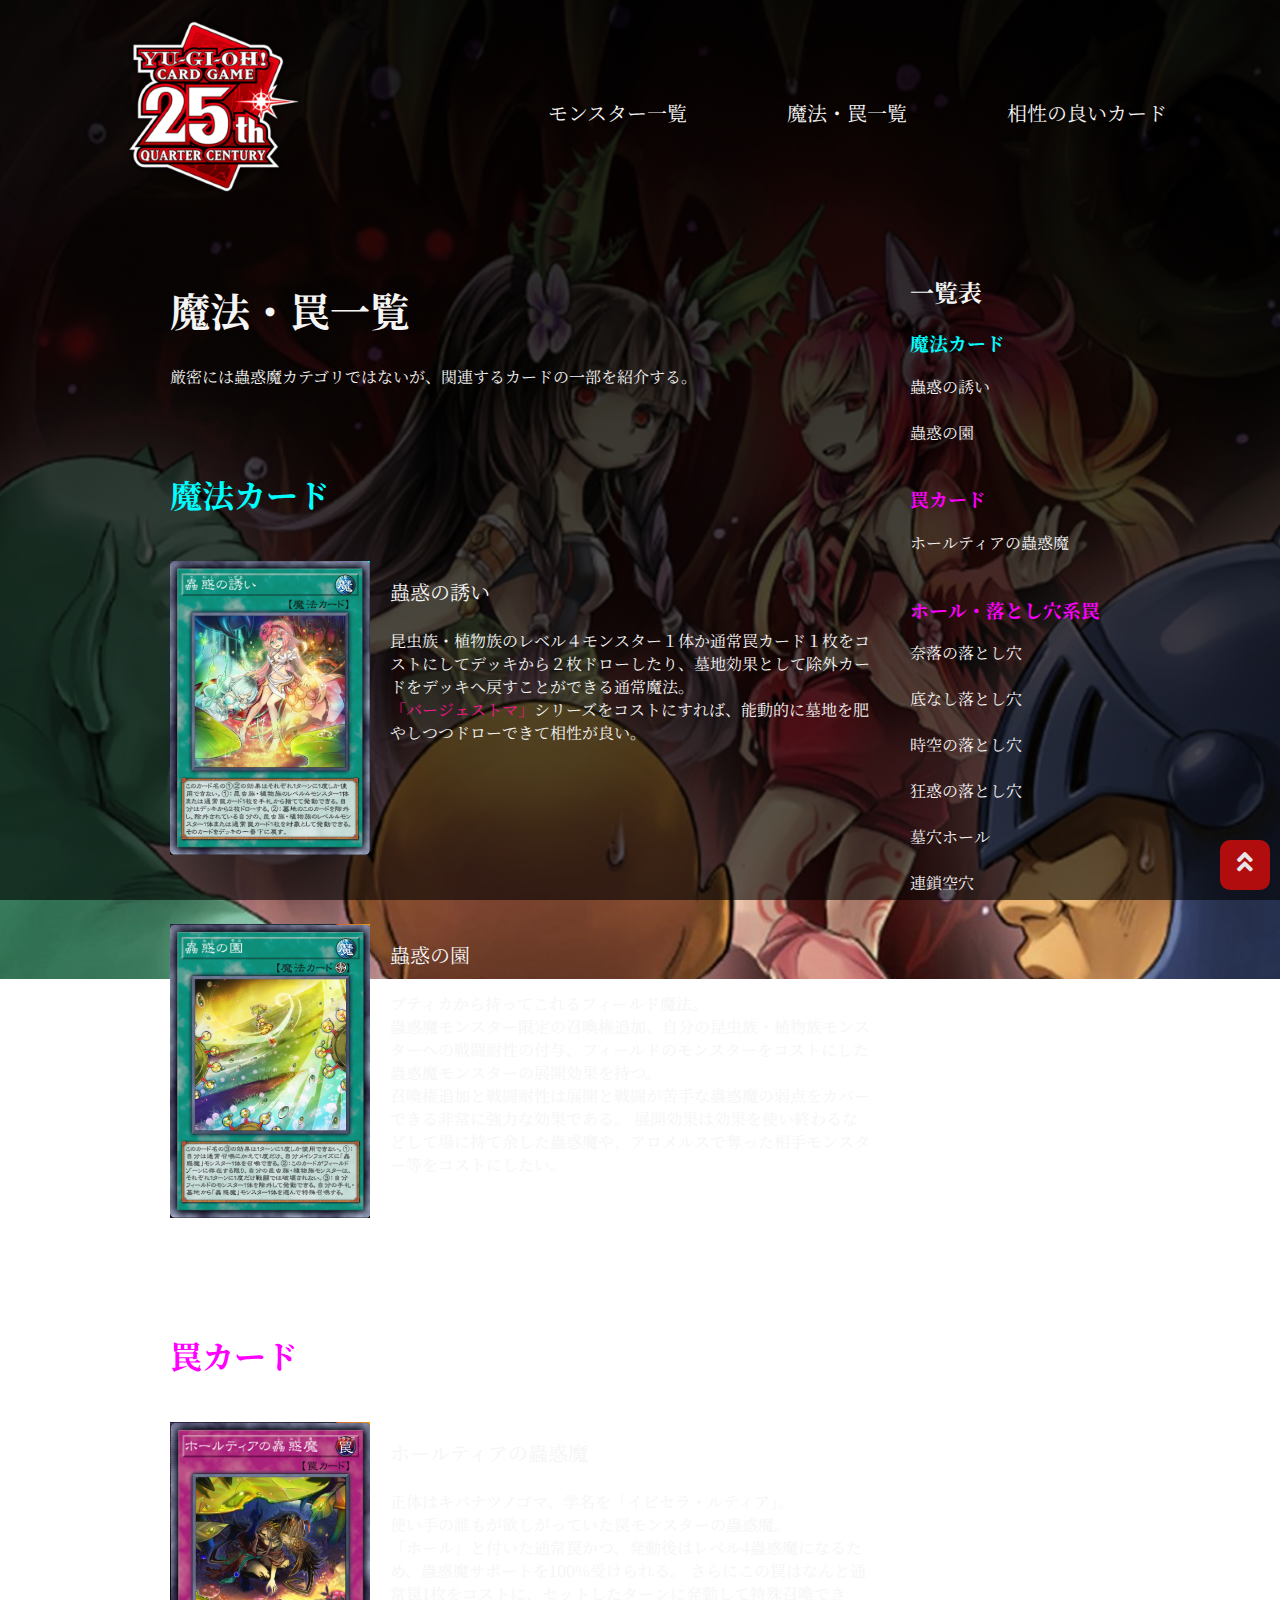
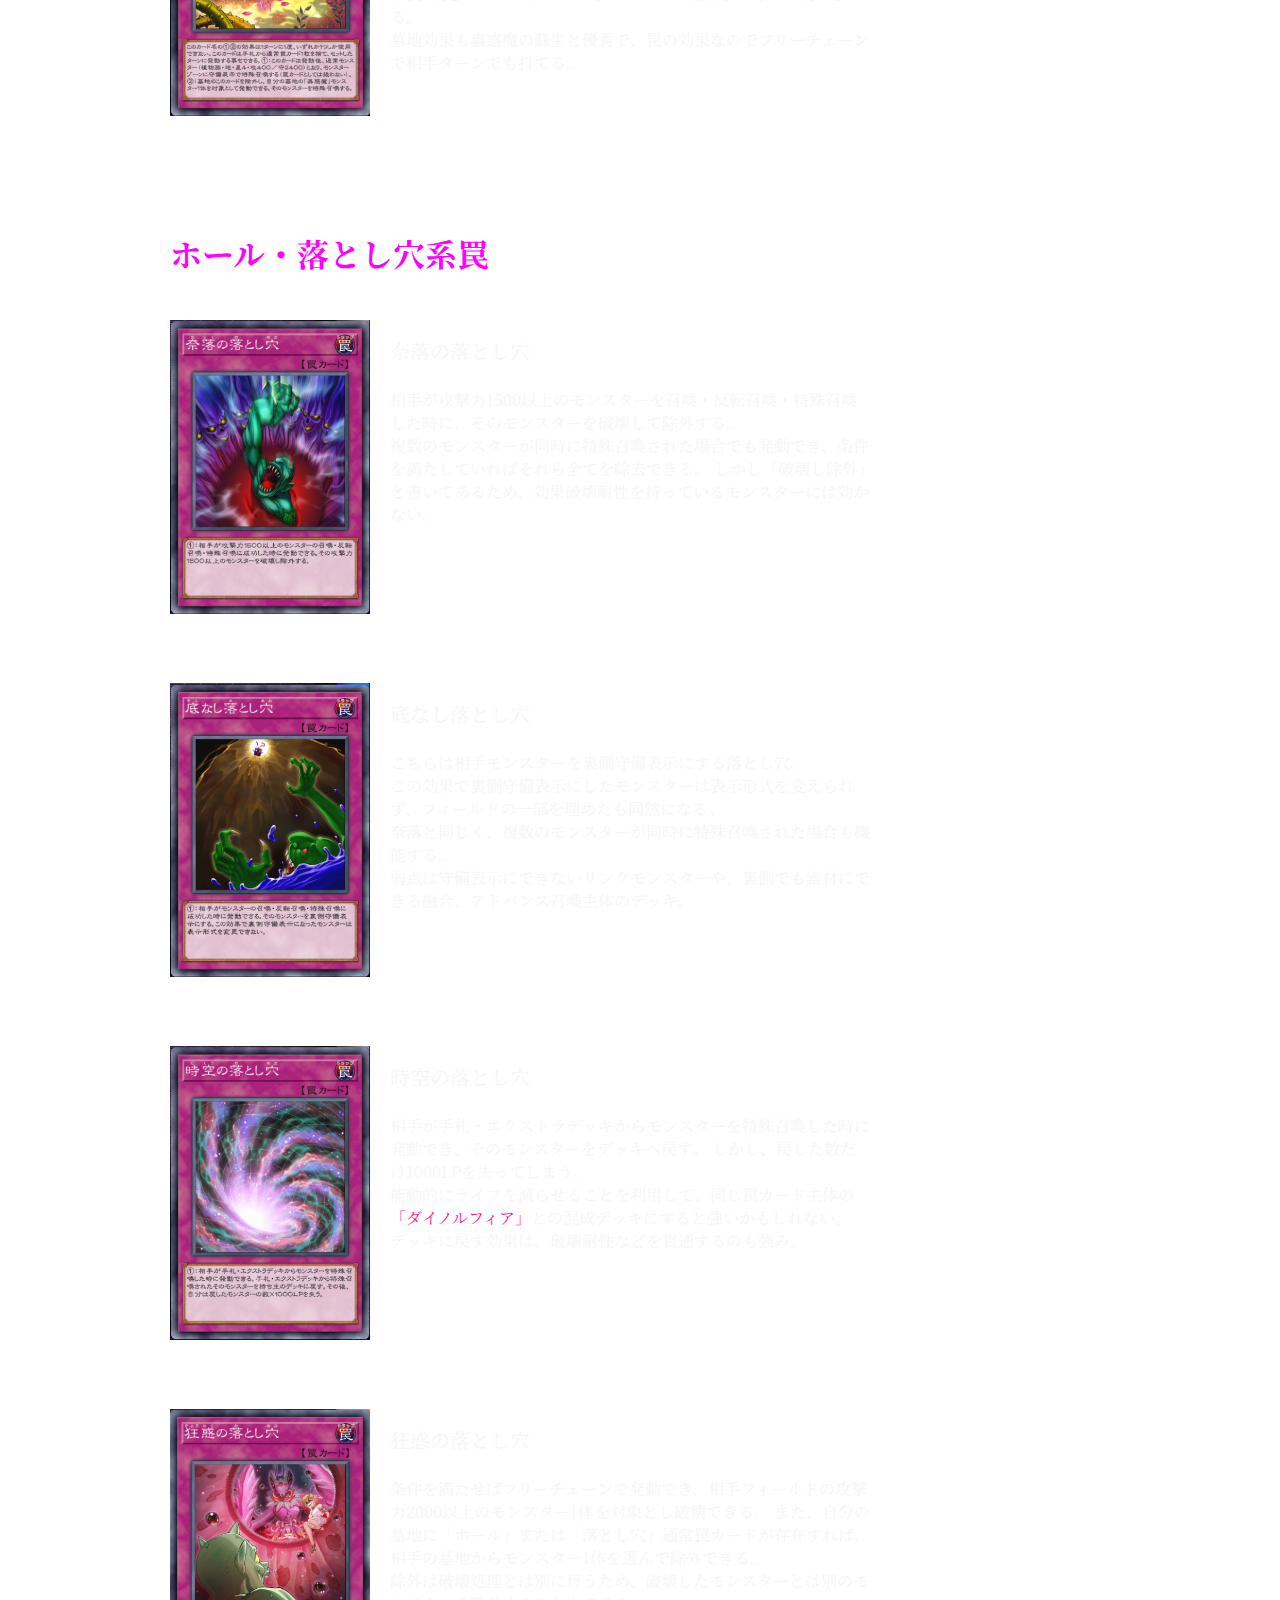
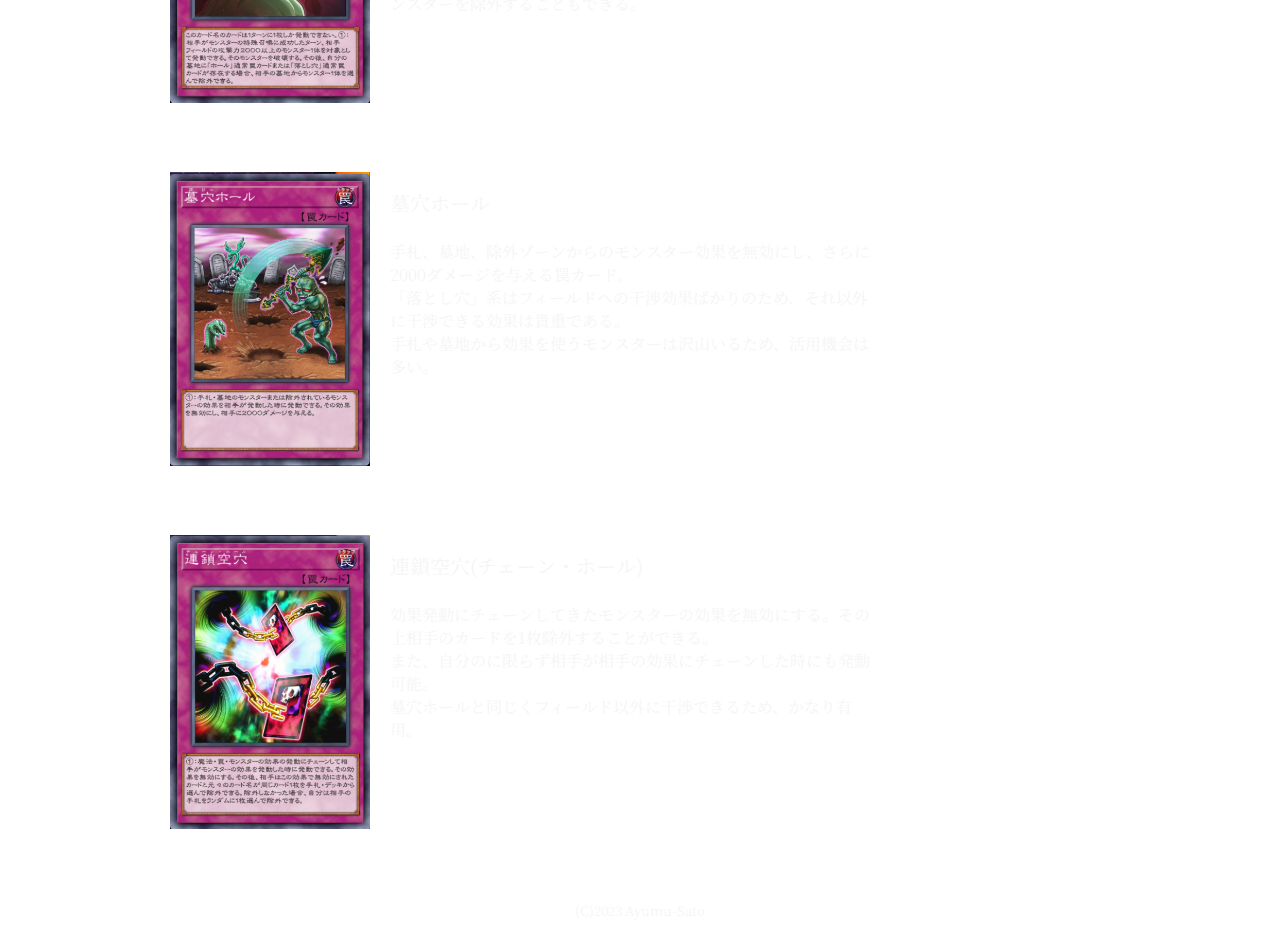
<file: final task/html/Trap.html>
<!DOCTYPE html>
<html lang="en">

<head>
    <meta charset="UTF-8">
    <meta name="viewport" content="width=device-width, initial-scale=1.0">
    <link rel="stylesheet" href="../css/trap.css">
    <link rel="stylesheet" href="../css/all-style.css">
    <link rel="preconnect" href="https://fonts.googleapis.com">
    <link rel="preconnect" href="https://fonts.gstatic.com" crossorigin>
    <link rel="stylesheet" href="https://use.fontawesome.com/releases/v5.6.4/css/all.css">
    <link href="https://fonts.googleapis.com/css2?family=Noto+Serif+JP&display=swap" rel="stylesheet">
    <link rel="icon" href="../img/地属性.png">
    <title>蟲惑魔の森へ、ようこそ｜魔法・罠一覧</title>
</head>

<body class="Trap">
    <header>
        <a href="index.html">
            <img class="logo-index" src="../img/遊戯王ロゴ.png" alt="yugioh">
        </a>
        <nav>
            <ul class="global-nav">
                <li>
                    <a href="../html/Monster.html">モンスター一覧</a>
                </li>
                <li>
                    <a href="../html/Trap.html">魔法・罠一覧</a>
                </li>
                <li>
                    <a href="../html/Compatibility.html">相性の良いカード</a>
                </li>
            </ul>
        </nav>
    </header>
    <div id="page_top"><a href="#"></a></div>
    <br>
    <br>
    <div class="contents">
        <main>
            <h1 class="first">魔法・罠一覧</h1>
            <p>厳密には蟲惑魔カテゴリではないが、関連するカードの一部を紹介する。</p>
            <br>
            <br>
            <section id="magi">
                <h1 class="magic">魔法カード</h1>
                <br>
                <section id="izanai">
                    <div class="explanation">
                        <img src="../img/蟲惑の誘い.png" alt="蟲惑の誘い">
                        <p><span>蟲惑の誘い</span><br>
                            <br>
                            昆虫族・植物族のレベル４モンスター１体か通常罠カード１枚をコストにしてデッキから２枚ドローしたり、墓地効果として除外カードをデッキへ戻すことができる通常魔法。<br>
                            <a class="mainp"
                                href="https://w.atwiki.jp/aniwotawiki/?cmd=word&word=%E3%83%90%E3%83%BC%E3%82%B8%E3%82%A7%E3%82%B9%E3%83%88%E3%83%9E&pageid=32886" target="_blank">「バージェストマ」</a>シリーズをコストにすれば、能動的に墓地を肥やしつつドローできて相性が良い。
                        </p>
                    </div>
                </section>
                <br>
                <br>
                <br>
                <section id="sono">
                    <div class="explanation">
                        <img src="../img/蟲惑の園.png" alt="蟲惑の園">
                        <p><span>蟲惑の園</span><br>
                            <br>
                            プティカから持ってこれるフィールド魔法。<br>
                            蟲惑魔モンスター限定の召喚権追加、自分の昆虫族・植物族モンスターへの戦闘耐性の付与、フィールドのモンスターをコストにした蟲惑魔モンスターの展開効果を持つ。<br>
                            召喚権追加と戦闘耐性は展開と戦闘が苦手な蟲惑魔の弱点をカバーできる非常に強力な効果である。
                            展開効果は効果を使い終わるなどして場に持て余した蟲惑魔や、アロメルスで奪った相手モンスター等をコストにしたい。
                        </p>
                    </div>
                </section>
                <br>
                <br>
                <br>
                <br>
            </section>
            <section id="tra">
                <h1 class="wana">罠カード</h1>
                <br>
                <section id="holetia">
                    <div class="explanation">
                        <img src="../img/ホールティアの蟲惑魔.png" alt="ホールティアの蟲惑魔">
                        <p><span>ホールティアの蟲惑魔</span><br>
                            <br>
                            正体はキバナツノゴマ、学名を「イビセラ・ルティア」。<br>
                            使い手の誰もが欲しがっていた罠モンスターの蟲惑魔。<br>
                            「ホール」と付いた通常罠かつ、発動後はレベル4蟲惑魔になるため、蟲惑魔サポートを100%受けられる。
                            さらにこの罠はなんと通常罠1枚をコストに、セットしたターンに発動して特殊召喚できる。<br>
                            墓地効果も蟲惑魔の蘇生と優秀で、罠の効果なのでフリーチェーンで相手ターンでも打てる。
                        </p>
                    </div>
                </section>
                <br>
                <br>
                <br>
                <br>
            </section>
            <section id="hole">
                <h1 class="wana">ホール・落とし穴系罠</h1>
                <br>
                <section id="narak">
                    <div class="explanation">
                        <img src="../img/奈落の落とし穴.png" alt="奈落の落とし穴">
                        <p><span>奈落の落とし穴</span><br>
                            <br>
                            相手が攻撃力1500以上のモンスターを召喚・反転召喚・特殊召喚した時に、そのモンスターを破壊して除外する。<br>
                            複数のモンスターが同時に特殊召喚された場合でも発動でき、条件を満たしていればそれら全てを除去できる。
                            しかし「破壊し除外」と書いてあるため、効果破壊耐性を持っているモンスターには効かない。
                        </p>
                    </div>
                </section>
                <br>
                <br>
                <br>
                <section id="sokonasi">
                    <div class="explanation">
                        <img src="../img/底なし落とし穴.png" alt="底なし落とし穴">
                        <p><span>底なし落とし穴</span><br>
                            <br>
                            こちらは相手モンスターを裏側守備表示にする落とし穴。<br>
                            この効果で裏側守備表示にしたモンスターは表示形式を変えられず、フィールドの一部を埋めたも同然になる。<br>
                            奈落と同じく、複数のモンスターが同時に特殊召喚された場合も機能する。<br>
                            弱点は守備表示にできないリンクモンスターや、裏側でも素材にできる融合、アドバンス召喚主体のデッキ。
                        </p>
                    </div>
                </section>
                <br>
                <br>
                <br>
                <section id="jiku">
                    <div class="explanation">
                        <img src="../img/時空の落とし穴.png" alt="時空の落とし穴">
                        <p><span>時空の落とし穴</span><br>
                            <br>
                            相手が手札・エクストラデッキからモンスターを特殊召喚した時に発動でき、そのモンスターをデッキへ戻す。
                            しかし、戻した数だけ1000LPを失ってしまう。<br>
                            能動的にライフを減らせることを利用して、同じ罠カード主体の<a class="mainp" href="https://w.atwiki.jp/aniwotawiki/?cmd=word&word=%E3%83%80%E3%82%A4%E3%83%8E%E3%83%AB%E3%83%95%E3%82%A3%E3%82%A2&pageid=49745" target="_blank">「ダイノルフィア」</a>との混成デッキにすると強いかもしれない。<br>
                            デッキに戻す効果は、破壊耐性などを貫通するのも強み。
                        </p>
                    </div>
                </section>
                <br>
                <br>
                <br>
                <section id="kyowaku">
                    <div class="explanation">
                        <img src="../img/狂惑の落とし穴.png" alt="狂惑の落とし穴">
                        <p><span>狂惑の落とし穴</span><br>
                            <br>
                            条件を満たせばフリーチェーンで発動でき、相手フィールドの攻撃力2000以上のモンスター1体を対象とし破壊できる。
                            また、自分の墓地に「ホール」または「落とし穴」通常罠カードが存在すれば、相手の墓地からモンスター1体を選んで除外できる。<br>
                            除外は破壊処理とは別に行うため、破壊したモンスターとは別のモンスターを除外することもできる。
                        </p>
                    </div>
                </section>
                <br>
                <br>
                <br>
                <section id="boketu">
                    <div class="explanation">
                        <img src="../img/墓穴ホール.png" alt="墓穴ホール">
                        <p><span>墓穴ホール</span><br>
                            <br>
                            手札、墓地、除外ゾーンからのモンスター効果を無効にし、さらに2000ダメージを与える罠カード。<br>
                            「落とし穴」系はフィールドへの干渉効果ばかりのため、それ以外に干渉できる効果は貴重である。<br>
                            手札や墓地から効果を使うモンスターは沢山いるため、活用機会は多い。
                        </p>
                    </div>
                </section>
                <br>
                <br>
                <br>
                <section id="chen">
                    <div class="explanation">
                        <img src="../img/連鎖空穴.png" alt="連鎖空穴">
                        <p><span>連鎖空穴(チェーン・ホール)</span><br>
                            <br>
                            効果発動にチェーンしてきたモンスターの効果を無効にする。その上相手のカードを1枚除外することができる。<br>
                            また、自分のに限らず相手が相手の効果にチェーンした時にも発動可能。<br>
                            墓穴ホールと同じくフィールド以外に干渉できるため、かなり有用。
                        </p>
                    </div>
                </section>
            </section>
        </main>
        <aside class="sidebar">
            <h2>一覧表</h2>
            <ul class="side2">
                <h3><a href="#magi" class="side6">魔法カード</a></h3>
                <a href="#izanai">蟲惑の誘い</a><br>
                <br>
                <a href="#sono">蟲惑の園</a><br>
                <br>
                <h3><a href="#tra" class="side7">罠カード</a></h3>
                <a href="#holetia">ホールティアの蟲惑魔</a><br>
                <br>
                <h3><a href="#hole" class="side7">ホール・落とし穴系罠</a></h3>
                <a href="#narak">奈落の落とし穴</a><br>
                <br>
                <a href="#sokonasi">底なし落とし穴</a><br>
                <br>
                <a href="#jiku">時空の落とし穴</a><br>
                <br>
                <a href="#kyowaku">狂惑の落とし穴</a><br>
                <br>
                <a href="#boketu">墓穴ホール</a><br>
                <br>
                <a href="#chen">連鎖空穴</a>
            </ul>
        </aside>
    </div>
    <br>
    <br>
    <br>
    <footer>
        <small>(C)2023 Ayumu-Sato</small>
    </footer>
</body>

</html>
</file>
<file: profile/profile-style.css>
img{
    width: 25%;
}
.text-red{
    color: red;
}
.bg-black{
    background-color: black;
}
body{
    background-image: url(img/原神.png);
    background-size: contain;
    font-family: "HGSｺﾞｼｯｸE";
    font-size: 20px;
}
h1{
    color: red;
}
.text-black{
    color: black;
}
.bg-red{
    background-color: red;
}
.bg-00008B{
    background-color: #00008B;
}
.text-white{
    color: white;
}
.bg-00BFFF{
    background-color: #00BFFF;
}
</file>
<file: final task/css/index-style.css>
header {
    display: flex;
    margin: 0 auto;
}

.global-nav {
    display: flex;
    float: right;
    margin-top: 90px;
    margin-right: 30px;
    list-style: none;
}

li {
    margin-left: 100px;
}

a {
    text-decoration: none;
    color: deeppink;
}

a:hover {
    text-decoration: underline;
}

.title-logo {
    margin-top: 100px;
    margin-left: 50px;
    width: 900px;
}

body {
    color: whitesmoke;
    font-family: 'Noto Serif JP', serif;
}

.index-size {
    font-size: 20px;
}

.fadeIn {
    animation-name: fadeInAnime;
    animation-duration: 2s;
    animation-fill-mode: forwards;
    opacity: 0;
}

.sample3 {
    position: fixed;
    top: -30px;
    left: 0px;
    width: 2000px;
    height: 2000px;
    background: #000000;
    z-index: -1;
}

.sample3 li {
    position: absolute;
    top: -30px;
    left: -100px;
    width: 1400px;
    height: 700px;
    background-size: cover;
    background-position: 50% 50%;
    background-repeat: none;
    opacity: 0;
    -webkit-animation: anime 40s linear 0s infinite;
    animation: anime 40s linear 0s infinite;
}

.sample3 li:nth-child(1) {
    background-image: linear-gradient(rgba(0, 0, 0, 0.9), rgba(0, 0, 0, 0.6)), url(../img/蟲惑魔背景2.jpg)
        /* 背景画像を入力して下さい */
}

.sample3 li:nth-child(2) {
    background-image: linear-gradient(rgba(0, 0, 0, 0.9), rgba(0, 0, 0, 0.6)), url(../img/蟲惑魔背景6.jpg);
    -webkit-animation-delay: 10s;
    animation-delay: 10s;
}

.sample3 li:nth-child(3) {
    background-image: linear-gradient(rgba(0, 0, 0, 0.9), rgba(0, 0, 0, 0.6)), url(../img/蟲惑魔背景8.png);
    -webkit-animation-delay: 20s;
    animation-delay: 20s;
}

.sample3 li:nth-child(4) {
    background-image: linear-gradient(rgba(0, 0, 0, 0.9), rgba(0, 0, 0, 0.6)), url(../img/蟲惑魔背景9.jpg);
    -webkit-animation-delay: 30s;
    animation-delay: 30s;
}

@keyframes fadeInAnime {
    from {
        opacity: 0;
    }

    to {
        opacity: 1;
    }
}

@-webkit-keyframes anime {
    0% {
        -webkit-animation-timing-function: ease-in;
        opacity: 0;
    }
    10% {
        -webkit-transform: scale(1.1);
        opacity: 1;
    }
    40% {
        -webkit-transform: scale(1.2);
            -webkit-animation-timing-function: ease-out;
        opacity: 1;
    }
    50% {
        -webkit-transform: scale(1.3);
        opacity: 0;
    }
    100% { opacity: 0 }
  }
  @keyframes anime {
    0% {
        animation-timing-function: ease-in;
        opacity: 0;
    }
    10% {
        transform: scale(1.1);
        opacity: 1;
    }
    40% {
        transform: scale(1.2);
            animation-timing-function: ease-out;
        opacity: 1;
    }
    50% {
        transform: scale(1.3);
        opacity: 0;
    }
    100% { opacity: 0 }
  }
</file>
<file: final task/css/all-style.css>
header{
    display: flex;
    margin: 0 auto;
    font-family: 'Noto Serif JP', serif;
}

.global-nav{
    display: flex;
    float: right;
    margin-top: 90px;
    margin-right: 30px;
    list-style: none;
}

.global-nav a{
    color: whitesmoke;
    font-size: 20px;
}

li{
    margin-left: 100px;
}

a{
    text-decoration: none;
}

.content{
    width: 960px;
  margin: 0 auto;
}

footer{
    text-align: center;
}

#page_top{
    width: 50px;
    height: 50px;
    position: fixed;
    right: 10px;
    bottom: 10px;
    background: #c40e0e;
    opacity: 0.9;
    border-radius: 10px;
  }

  #page_top a{
    position: relative;
    display: block;
    width: 50px;
    height: 50px;
    text-decoration: none;
  }

  #page_top a::before{
    font-family: 'Font Awesome 5 Free';
    font-weight: 900;
    content: '\f102';
    font-size: 25px;
    color: #fff;
    position: absolute;
    width: 25px;
    height: 25px;
    top: 0;
    bottom: 10px;
    right: 0;
    left: 0;
    margin: auto;
    text-align: center;
  }
</file>
<file: box/box-layout-style.css>
@charset "utf-8";
h1{
    text-align: center;
    color: red;
}

h2{
    width: 90%;
    margin: 0 auto;

}

.big{
    display: flex;
    flex-wrap: wrap;
    justify-content: space-around;
}

.item{
    text-align: center;
    width: 25%;
    height: 900px;
    align-items: center; 
    justify-content: space-between;
    background-color: white;
}


h5{
    margin: 10px;
}

.god h2{
    margin: 10px;
}

.fusion img{
    width: 300px;
}

.synchro img{
    width: 300px;
}

.ritual img{
    width: 300px;
}

.X img{
    width: 300px;
}

.P img{
    width: 300px;
}

.L img{
    width: 300px;
}

.wiki{
    width: 30%;
    border-radius: 30px;
    margin: 0 auto;
    padding: 10px;
    background-color: gold;
    display: block;
    text-decoration: none;
}

p{
    width: 90%;
    margin: 0 auto;
}

body{
    background-image: url(img/背景.jpg);
}
</file>
<file: form/form-style.css>
@charset "utf-8";
input[type]{
    margin-right: 0.5rem;
}
input[type]{
    margin-top: 0.5rem;
}
input[type="password"]{
    margin-top: 0.1rem;
}
h6{
    font-size: 0.7rem;
    margin-top: 0.5rem;
}
</file>
<file: form/register-style.css>
@charset "utf-8";
i{
    background-color: red;
    color: white;
    border-radius: 20%;
}
div{
    background-color: gray;
    color: white;
}
form{
    background-color: gainsboro;
}
z{
    vertical-align: top;
}
.ex1{
    text-align: center;
}
</file>
<file: table/table-style.css>
img{
    width: 20%;
}
th, td, table{
    border: solid 3px #00FF7F;
    border-collapse: collapse;
}
body{
    background-image: url(img/haikei.jpg);
    background-size: contain;
}
h1{
    color: #00FF7F;
}
th, td, li{
    color: #EE82EE;
}
</file>
<file: final task/css/compatibility.css>
.Compatibility{
    background-image: linear-gradient(rgba(0, 0, 0, 0.9),rgba(0,0,0,0.6)),url(../img/蟲惑魔背景4.jpg);
    background-repeat: no-repeat;
    background-position: center;
    background-attachment: fixed;
    background-size: cover;
}

.first{
    font-size: 40px;
    color: whitesmoke;
}

body{
    color: whitesmoke;
    font-family: 'Noto Serif JP', serif;
}

span{
    font-size: 20px;
}

main{
    width: 700px;
    margin: 0 10px;
}

.contents{
    display: flex;
    width: 960px;
    margin: 0 auto;
}

.sidebar{
    width: 200px;
    margin: 0 10px 0 30px;
    font-family: 'Noto Serif JP', serif;
}

.side{
    margin-left: 0;
    list-style: none;
    margin-bottom: 20px;
}

.side2{
    padding: 0px;
}

a{
    text-decoration: none;
    color: whitesmoke;
}

a:hover{
    text-decoration: underline;
}

.explanation{
    display: flex;
}

.explanation img{
    width: 200px;
    height: 294px;
    margin-right: 20px;
}

.mainp{
    text-decoration: none;
    color:deeppink;
}
</file>
<file: final task/css/trap.css>
.Trap{
    background-image: linear-gradient(rgba(0, 0, 0, 0.9),rgba(0,0,0,0.6)),url(../img/蟲惑魔背景5.jpg);
    background-repeat: no-repeat;
    background-position: center;
    background-attachment: fixed;
    background-size: cover;
}

.first{
    font-size: 40px;
    color: whitesmoke;
}

body{
    color: whitesmoke;
    font-family: 'Noto Serif JP', serif;
}

span{
    font-size: 20px;
}

main{
    width: 700px;
    margin: 0 10px;
}

.contents{
    display: flex;
    width: 960px;
    margin: 0 auto;
}

.sidebar{
    width: 200px;
    margin: 0 10px 0 30px;
    font-family: 'Noto Serif JP', serif;
}

.side{
    margin-left: 0;
    list-style: none;
    margin-bottom: 20px;
}

.side2{
    padding: 0px;
}

.side6{
    color: cyan;
}

.side7{
    color: fuchsia;
}

a{
    text-decoration: none;
    color: whitesmoke;
}

a:hover{
    text-decoration: underline;
}

.explanation{
    display: flex;
}

.explanation img{
    width: 200px;
    height: 294px;
    margin-right: 20px;
}

.magic{
    color:cyan;
}

.wana{
    color: fuchsia;
}

.mainp{
    text-decoration: none;
    color:deeppink;
}
</file>
